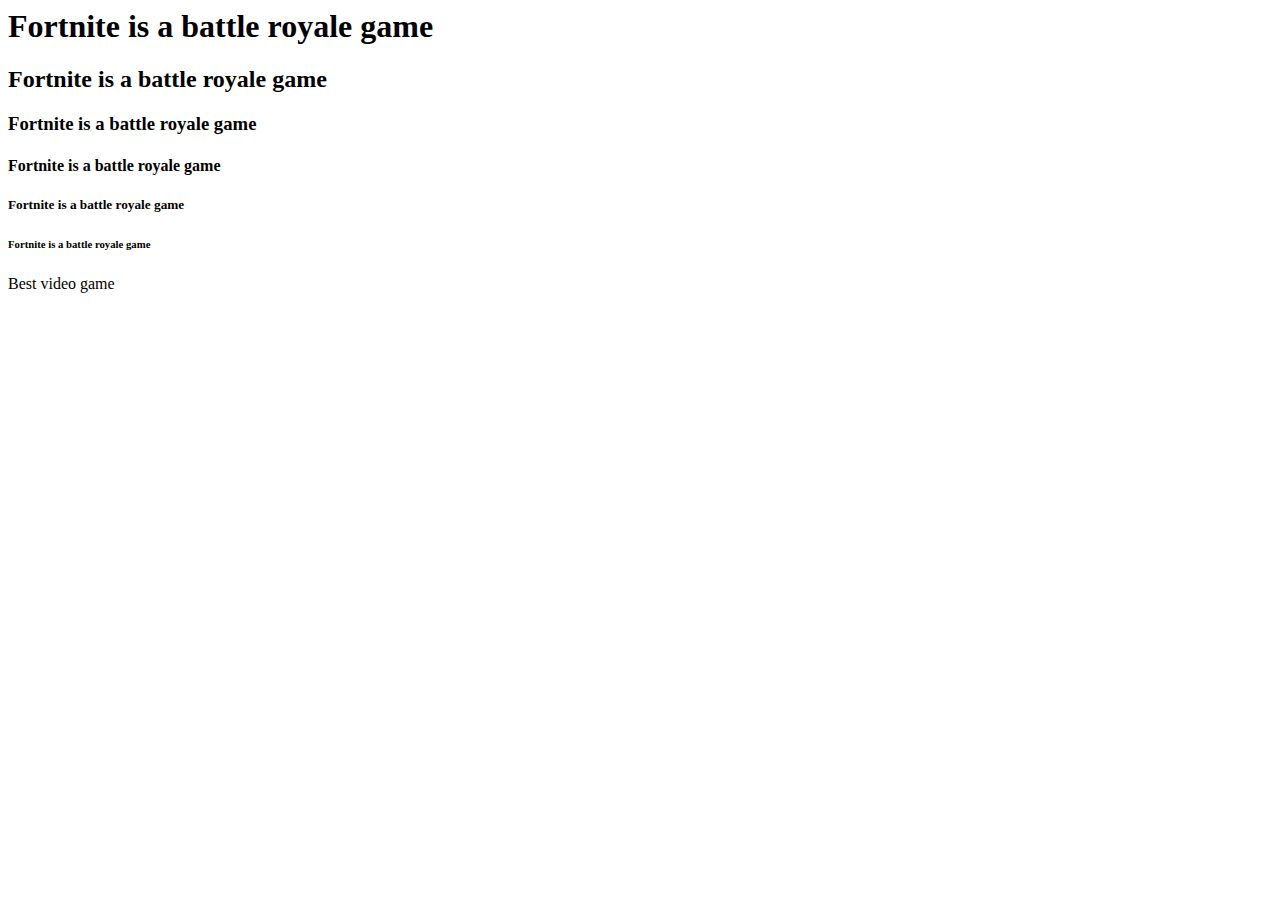
<file: fortnite.html>
<html>
<head>
<title>Fortnite</title>
</head>
<body> 
<h1>Fortnite is a battle royale game</h1>
<h2>Fortnite is a battle royale game</h2>
<h3>Fortnite is a battle royale game</h3>
<h4>Fortnite is a battle royale game</h4>
<h5>Fortnite is a battle royale game</h5>
<h6>Fortnite is a battle royale game</h6>

<p>Best video game</p>
</body>
</html>
</file>
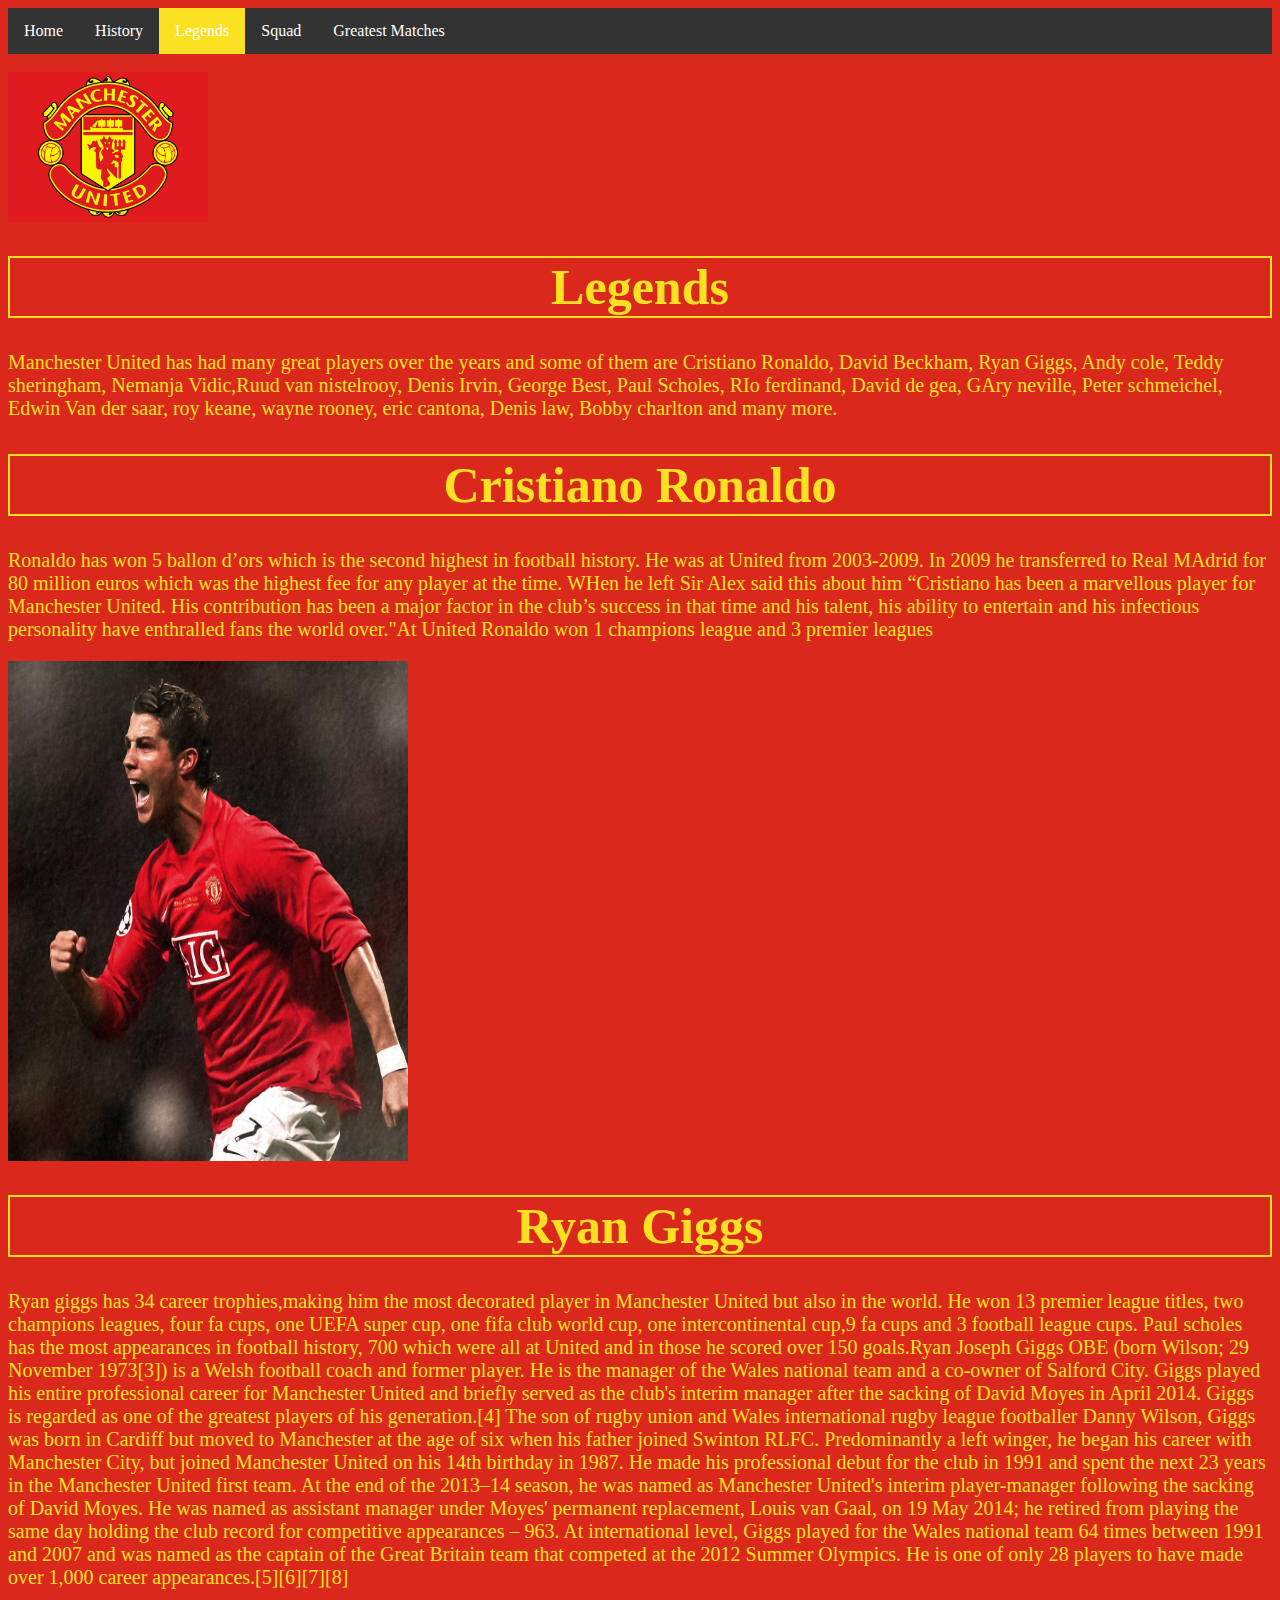
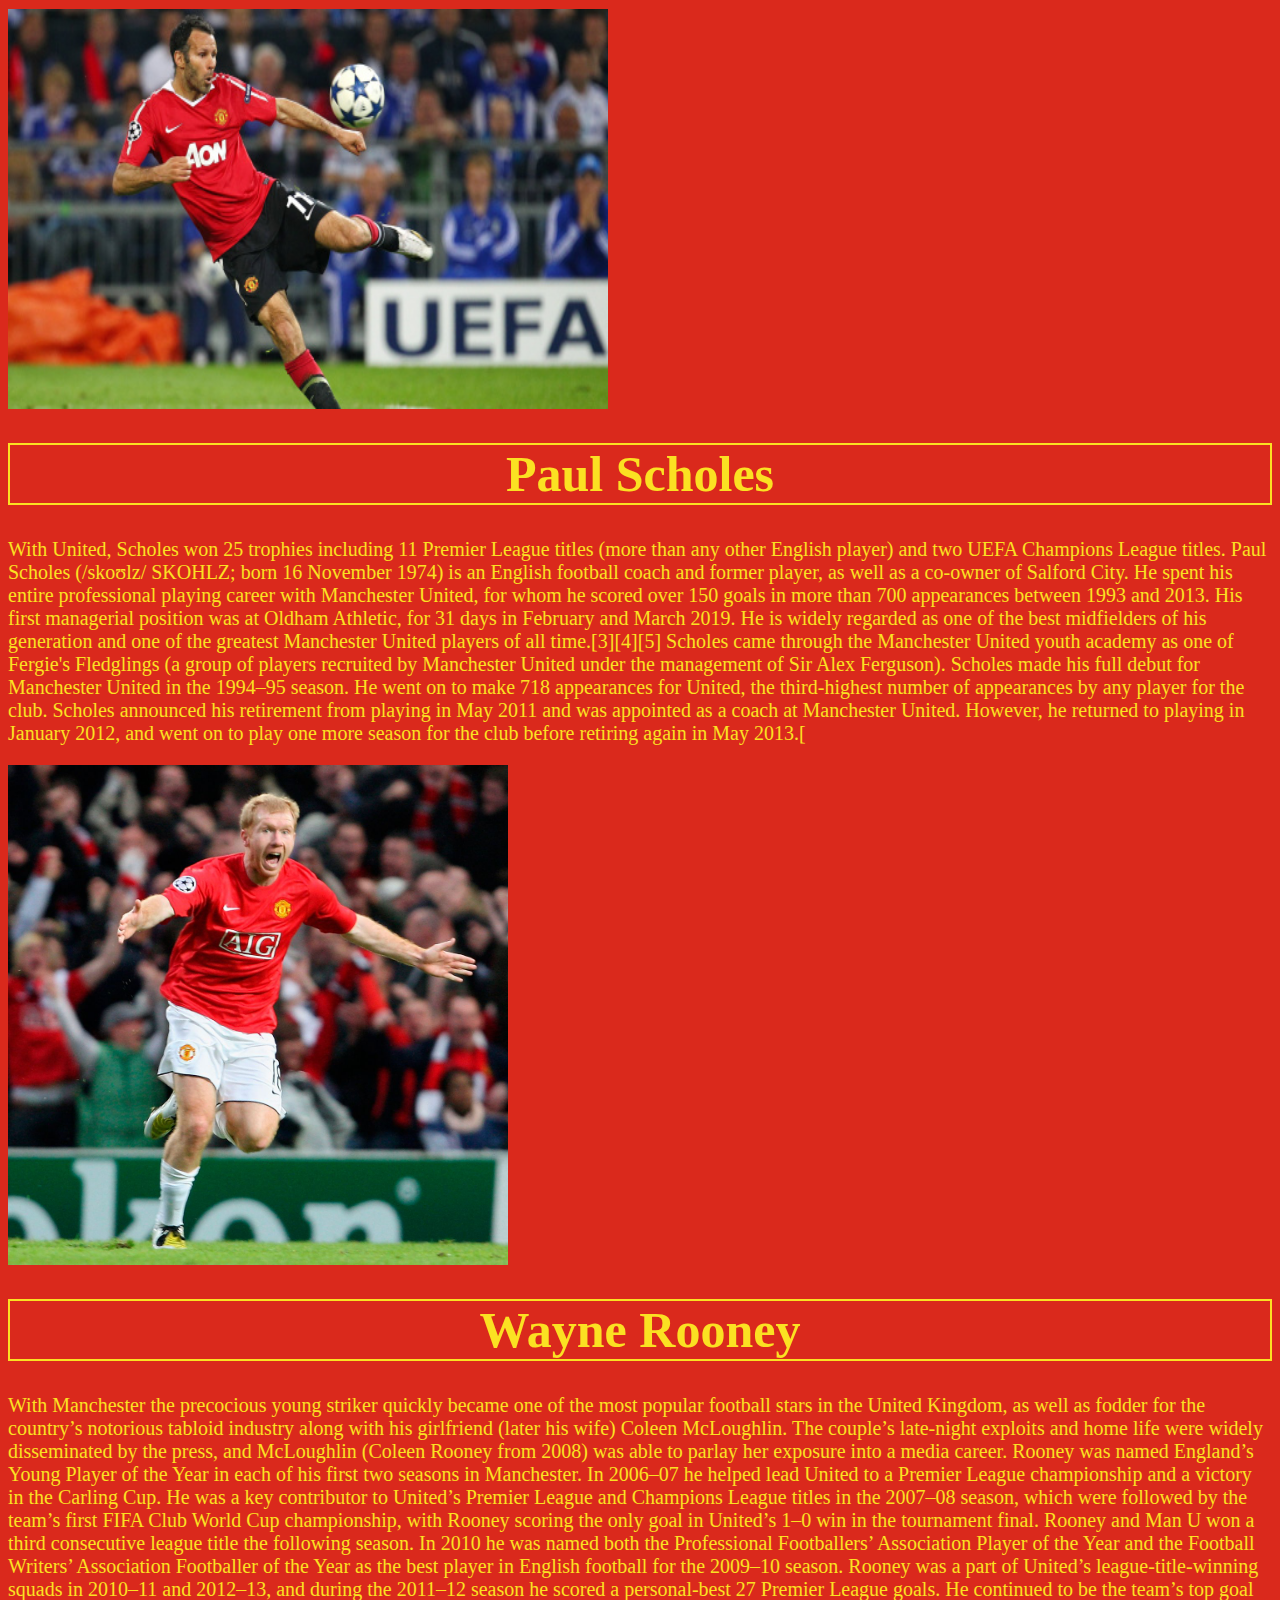
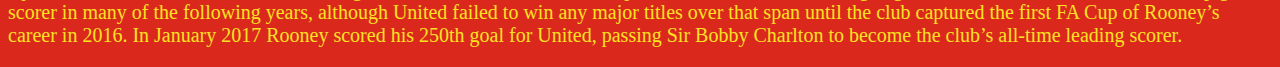
<file: legends.html>
<html></!DOCTYPE html>
<html>
<head>
	<title>Manchester United Legends</title>
</head>
<link rel="stylesheet" type="text/css" href="ok.css">
<body >
	<ul>
  <li><a  href="man u.html">Home</a></li>
  <li><a  href="man u 2.html">History</a></li>
  <li><a class="active" href="legends.html">Legends</a></li>
  <li><a href="squad.html">Squad</a></li>
  <li><a href="matches.html">Greatest Matches</a></li>
</ul>
<br>
<img src="logo.jpeg" width="200px" height="150px">
<h1>Legends</h1>
<p>Manchester United has had many great  players over the years and some of them are Cristiano Ronaldo, David Beckham, Ryan Giggs, Andy cole, Teddy sheringham, Nemanja Vidic,Ruud van nistelrooy, Denis Irvin, George Best, Paul Scholes, RIo ferdinand, David de gea, GAry neville, Peter schmeichel, Edwin Van der saar, roy keane, wayne rooney, eric cantona, Denis law, Bobby charlton and many more. </p>
<h1>Cristiano Ronaldo</h1>
<p>Ronaldo has won 5 ballon d’ors which is the second highest in football history. He was at United from 2003-2009. In 2009 he transferred to Real MAdrid for  80 million euros which was the highest fee for any player at the time. WHen he left Sir Alex said this about him “Cristiano has been a marvellous player for Manchester United. His contribution has been a major factor in the club’s success in that time and his talent, his ability to entertain and his infectious personality have enthralled fans the world over."At United Ronaldo won 1 champions league and 3 premier leagues</p>
<img src="ronaldo.jpeg" width="400px" height="500px">
<h1>Ryan Giggs</h1>
<p>Ryan giggs has 34 career trophies,making him the most decorated player in Manchester United but also in the world. He won 13 premier league titles, two champions leagues, four fa cups, one UEFA super cup, one fifa club world cup, one intercontinental cup,9 fa cups and 3 football league cups. Paul scholes has the most appearances in football history, 700 which were all at United and in those he scored over 150 goals.Ryan Joseph Giggs OBE (born Wilson; 29 November 1973[3]) is a Welsh football coach and former player. He is the manager of the Wales national team and a co-owner of Salford City. Giggs played his entire professional career for Manchester United and briefly served as the club's interim manager after the sacking of David Moyes in April 2014. Giggs is regarded as one of the greatest players of his generation.[4]

The son of rugby union and Wales international rugby league footballer Danny Wilson, Giggs was born in Cardiff but moved to Manchester at the age of six when his father joined Swinton RLFC. Predominantly a left winger, he began his career with Manchester City, but joined Manchester United on his 14th birthday in 1987. He made his professional debut for the club in 1991 and spent the next 23 years in the Manchester United first team. At the end of the 2013–14 season, he was named as Manchester United's interim player-manager following the sacking of David Moyes. He was named as assistant manager under Moyes' permanent replacement, Louis van Gaal, on 19 May 2014; he retired from playing the same day holding the club record for competitive appearances – 963. At international level, Giggs played for the Wales national team 64 times between 1991 and 2007 and was named as the captain of the Great Britain team that competed at the 2012 Summer Olympics. He is one of only 28 players to have made over 1,000 career appearances.[5][6][7][8]</p>
<img src="giggs.jpeg" width="600px" height="400px">
<h1>Paul Scholes</h1>
<p>With United, Scholes won 25 trophies including 11 Premier League titles (more than any other English player) and two UEFA Champions League titles. Paul Scholes (/skoʊlz/ SKOHLZ; born 16 November 1974) is an English football coach and former player, as well as a co-owner of Salford City. He spent his entire professional playing career with Manchester United, for whom he scored over 150 goals in more than 700 appearances between 1993 and 2013. His first managerial position was at Oldham Athletic, for 31 days in February and March 2019. He is widely regarded as one of the best midfielders of his generation and one of the greatest Manchester United players of all time.[3][4][5]

Scholes came through the Manchester United youth academy as one of Fergie's Fledglings (a group of players recruited by Manchester United under the management of Sir Alex Ferguson). Scholes made his full debut for Manchester United in the 1994–95 season. He went on to make 718 appearances for United, the third-highest number of appearances by any player for the club. Scholes announced his retirement from playing in May 2011 and was appointed as a coach at Manchester United. However, he returned to playing in January 2012, and went on to play one more season for the club before retiring again in May 2013.[
</p>
<img src="scholes.jpeg" width="500px" height="500px">
<h1>Wayne Rooney</h1>
<p>With Manchester the precocious young striker quickly became one of the most popular football stars in the United Kingdom, as well as fodder for the country’s notorious tabloid industry along with his girlfriend (later his wife) Coleen McLoughlin. The couple’s late-night exploits and home life were widely disseminated by the press, and McLoughlin (Coleen Rooney from 2008) was able to parlay her exposure into a media career.

Rooney was named England’s Young Player of the Year in each of his first two seasons in Manchester. In 2006–07 he helped lead United to a Premier League championship and a victory in the Carling Cup. He was a key contributor to United’s Premier League and Champions League titles in the 2007–08 season, which were followed by the team’s first FIFA Club World Cup championship, with Rooney scoring the only goal in United’s 1–0 win in the tournament final. Rooney and Man U won a third consecutive league title the following season. In 2010 he was named both the Professional Footballers’ Association Player of the Year and the Football Writers’ Association Footballer of the Year as the best player in English football for the 2009–10 season. Rooney was a part of United’s league-title-winning squads in 2010–11 and 2012–13, and during the 2011–12 season he scored a personal-best 27 Premier League goals. He continued to be the team’s top goal scorer in many of the following years, although United failed to win any major titles over that span until the club captured the first FA Cup of Rooney’s career in 2016. In January 2017 Rooney scored his 250th goal for United, passing Sir Bobby Charlton to become the club’s all-time leading scorer.</p>

</body>
</html>
</file>
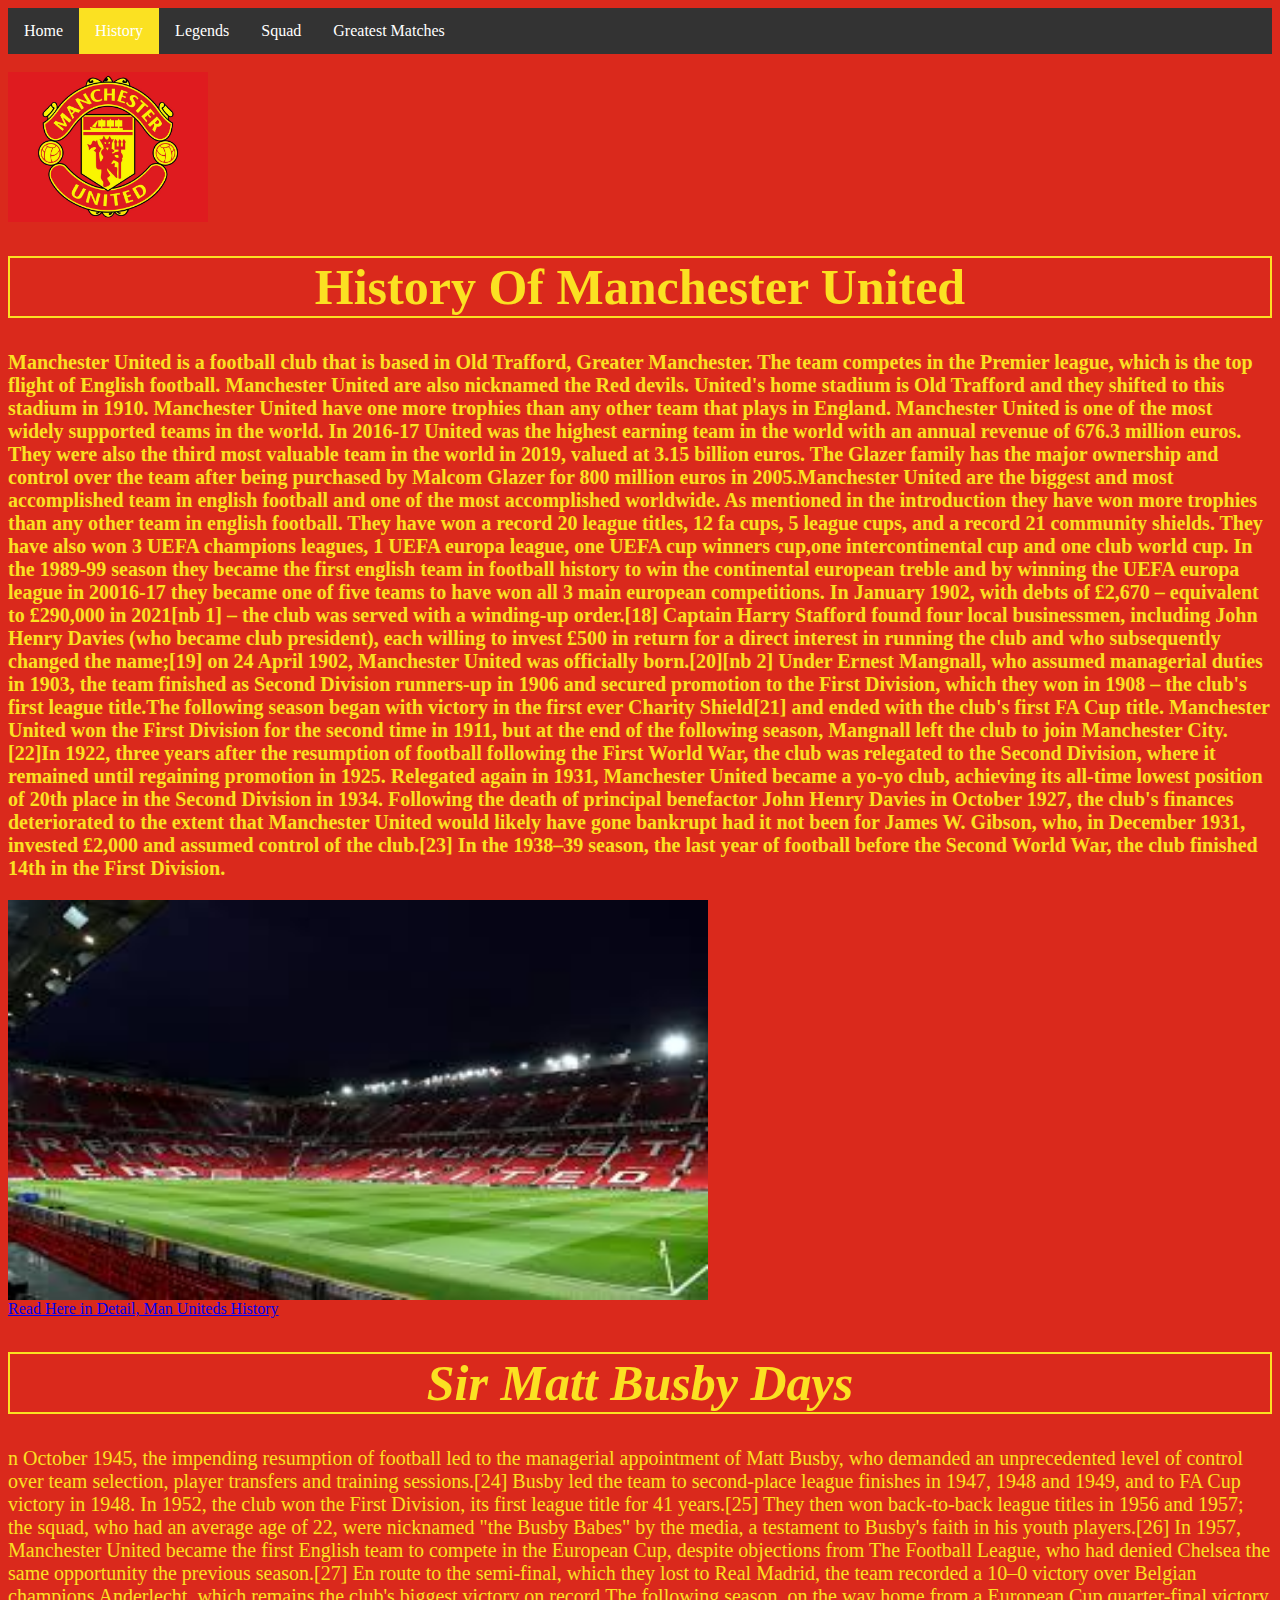
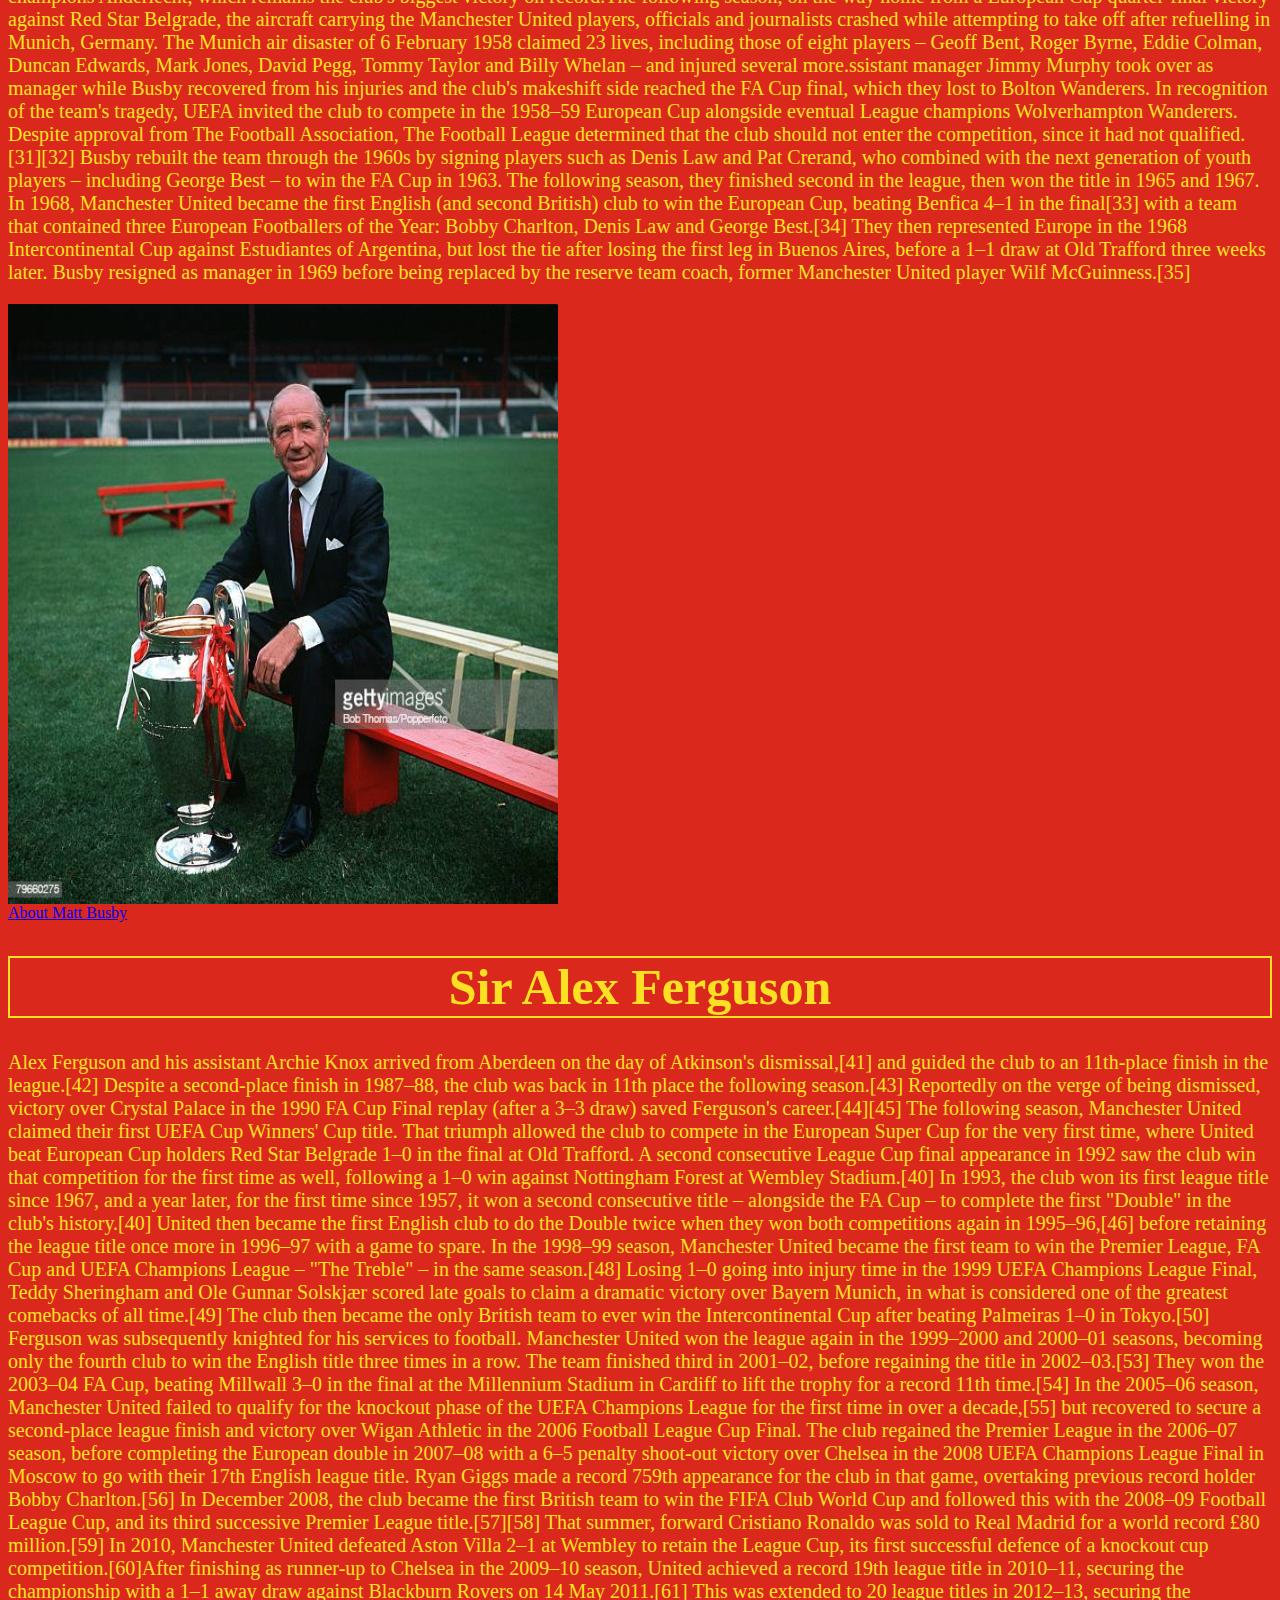
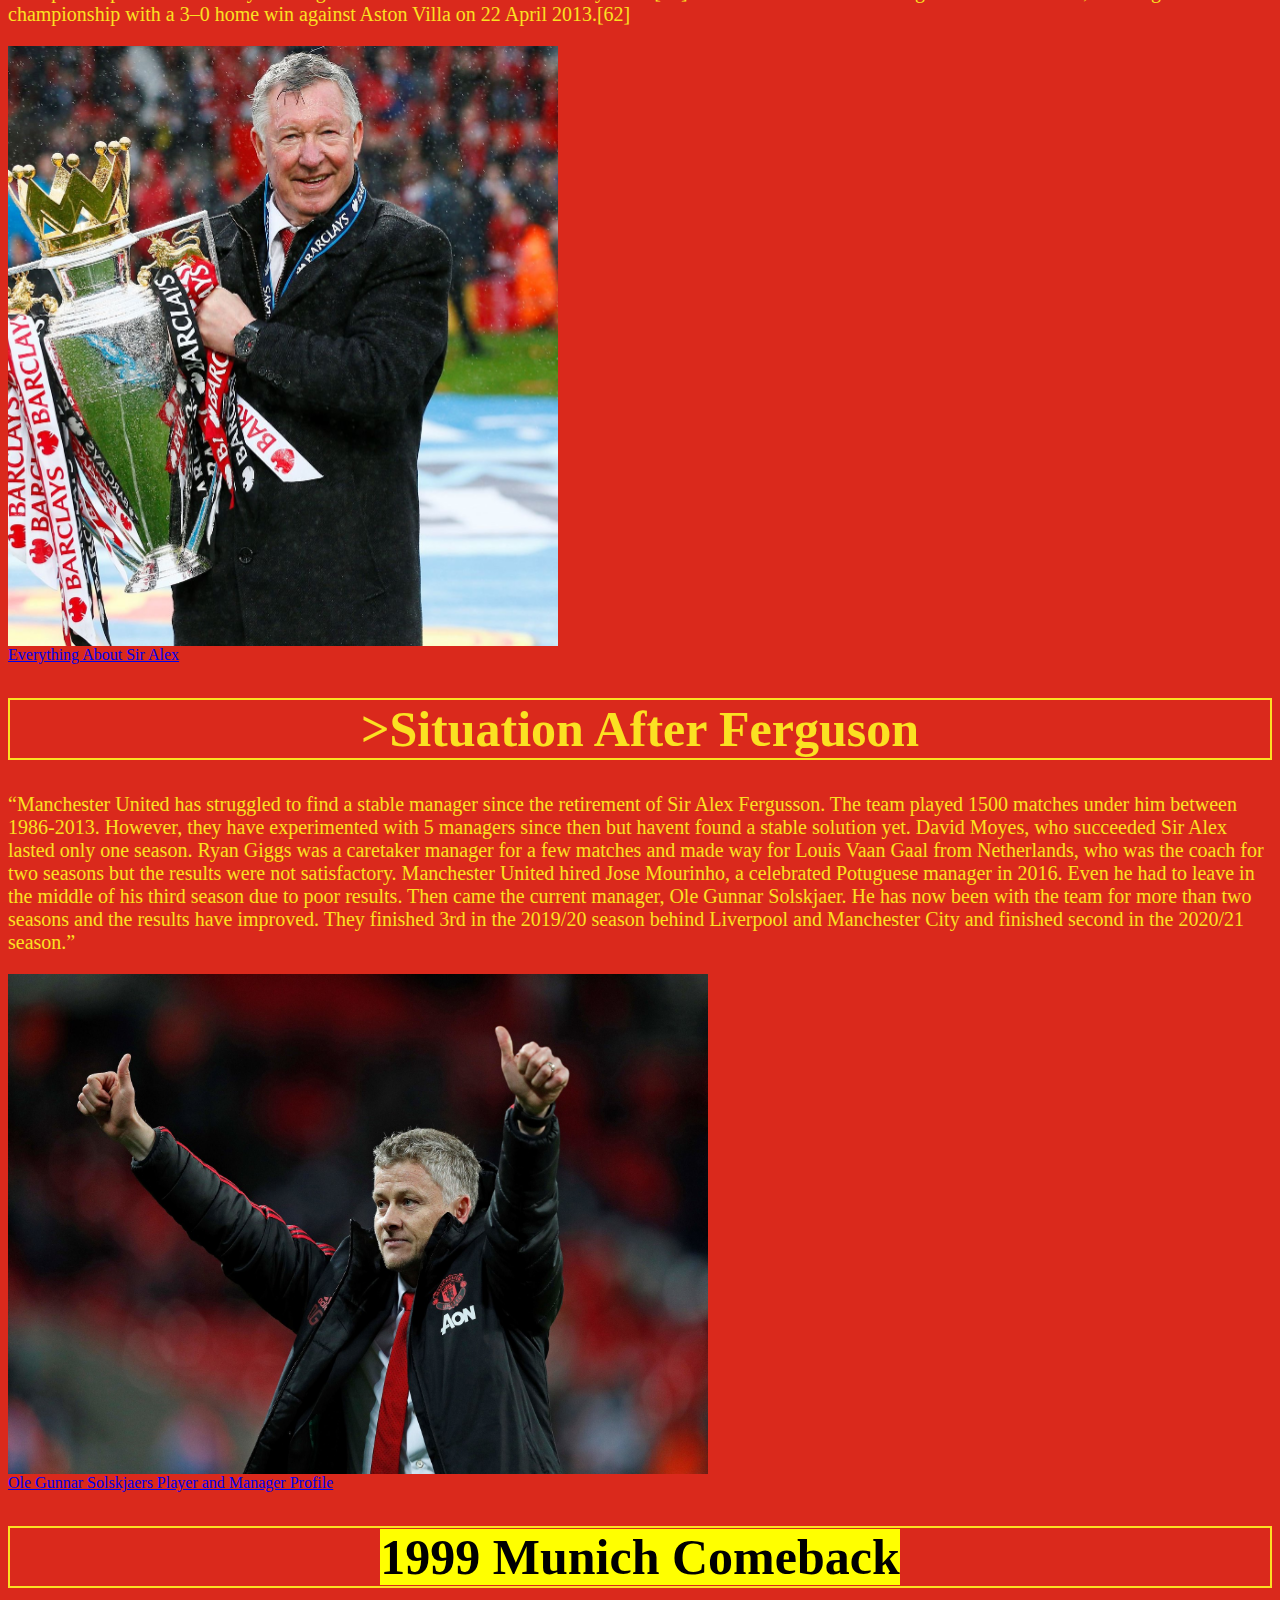
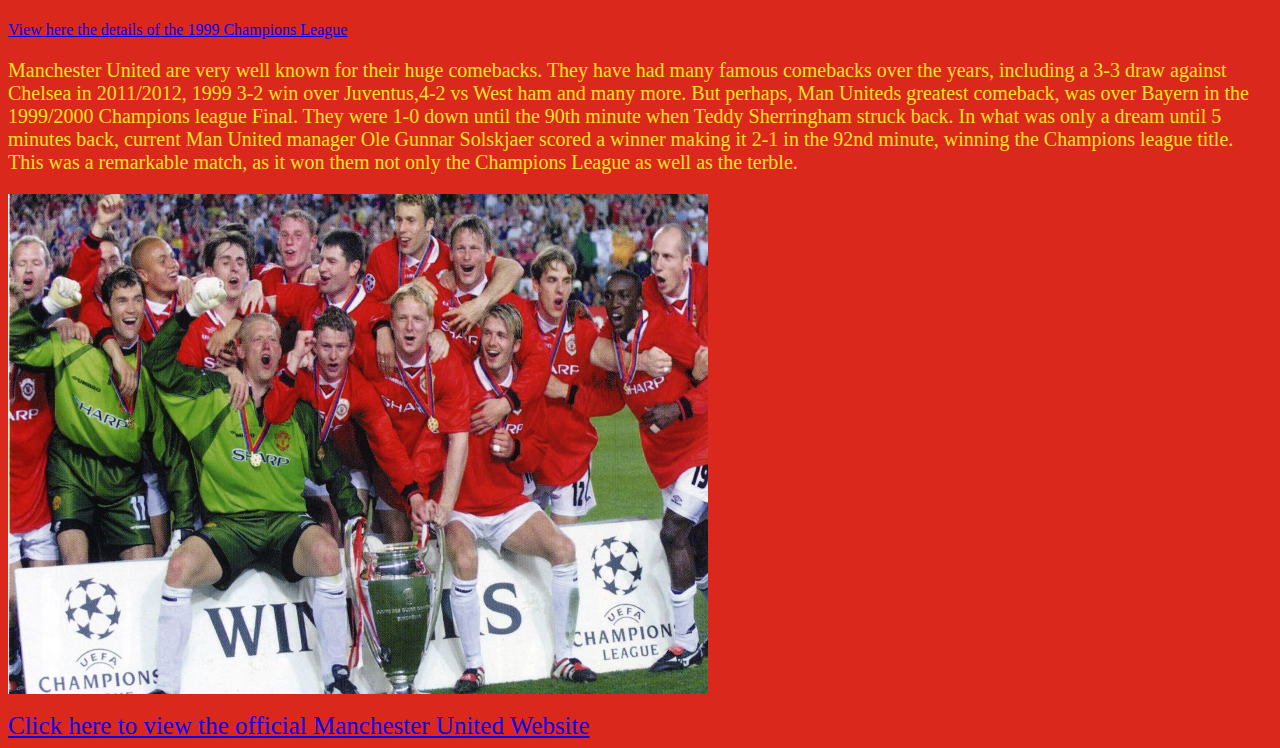
<file: man u 2.html>
<html></html>
<head>
<link rel="stylesheet" type="text/css" href="ok.css">

<title>History</title>
<body>
	<ul>
  <li><a  href="man u.html">Home</a></li>
  <li><a class="active" href="man u 2.html">History</a></li>
  <li><a href="legends.html">Legends</a></li>
  <li><a href="squad.html">Squad</a></li>
  <li><a href="matches.html">Greatest Matches</a></li>
</ul>
<br>
<img src="logo.jpeg" width="200px" height="150px">
<!-- This is my first Heading -->
<h1> History Of Manchester United </h1>
<p><b>Manchester United is a football club that is based in Old Trafford, Greater Manchester. The team competes in the Premier league, which is the top flight of English football. Manchester United are also nicknamed the Red devils. United's home stadium is Old Trafford and they shifted to this stadium in 1910. Manchester United have one more trophies than any other team that plays in England. Manchester United is one of the most widely supported teams in the world. In 2016-17 United was the highest earning team in the world with an annual revenue of 676.3 million euros. They were also the third most valuable team in the world in 2019, valued at 3.15 billion euros. The Glazer family has the major ownership and control over the team after being purchased by Malcom Glazer for 800 million euros in 2005.Manchester United are the biggest and most accomplished team in english football and one of the most accomplished worldwide. As mentioned in the introduction they have won more trophies than any other team in english football. They have won a record 20 league titles, 12 fa cups, 5 league cups, and a record 21 community shields. They have also won 3 UEFA champions leagues, 1 UEFA europa league, one UEFA cup winners cup,one intercontinental cup and one club world cup. In the 1989-99 season they became the first english team in football history to win the continental european treble and by winning the UEFA europa league in  20016-17 they became one of five teams to have won all 3 main european competitions. In January 1902, with debts of £2,670 – equivalent to £290,000 in 2021[nb 1] – the club was served with a winding-up order.[18] Captain Harry Stafford found four local businessmen, including John Henry Davies (who became club president), each willing to invest £500 in return for a direct interest in running the club and who subsequently changed the name;[19] on 24 April 1902, Manchester United was officially born.[20][nb 2] Under Ernest Mangnall, who assumed managerial duties in 1903, the team finished as Second Division runners-up in 1906 and secured promotion to the First Division, which they won in 1908 – the club's first league title.The following season began with victory in the first ever Charity Shield[21] and ended with the club's first FA Cup title. Manchester United won the First Division for the second time in 1911, but at the end of the following season, Mangnall left the club to join Manchester City.[22]In 1922, three years after the resumption of football following the First World War, the club was relegated to the Second Division, where it remained until regaining promotion in 1925. Relegated again in 1931, Manchester United became a yo-yo club, achieving its all-time lowest position of 20th place in the Second Division in 1934. Following the death of principal benefactor John Henry Davies in October 1927, the club's finances deteriorated to the extent that Manchester United would likely have gone bankrupt had it not been for James W. Gibson, who, in December 1931, invested £2,000 and assumed control of the club.[23] In the 1938–39 season, the last year of football before the Second World War, the club finished 14th in the First Division.</b>
</p>
<img title="Old Trafford, Man uniteds home ground" src="ok.jpeg" width="700px" height="400 px">
<br>
<a href="https://ir.manutd.com/company-information/history.aspx">Read Here in Detail, Man Uniteds History</a>

<h1><i>Sir Matt Busby Days</i></h1>
<p>n October 1945, the impending resumption of football led to the managerial appointment of Matt Busby, who demanded an unprecedented level of control over team selection, player transfers and training sessions.[24] Busby led the team to second-place league finishes in 1947, 1948 and 1949, and to FA Cup victory in 1948. In 1952, the club won the First Division, its first league title for 41 years.[25] They then won back-to-back league titles in 1956 and 1957; the squad, who had an average age of 22, were nicknamed "the Busby Babes" by the media, a testament to Busby's faith in his youth players.[26] In 1957, Manchester United became the first English team to compete in the European Cup, despite objections from The Football League, who had denied Chelsea the same opportunity the previous season.[27] En route to the semi-final, which they lost to Real Madrid, the team recorded a 10–0 victory over Belgian champions Anderlecht, which remains the club's biggest victory on record.The following season, on the way home from a European Cup quarter-final victory against Red Star Belgrade, the aircraft carrying the Manchester United players, officials and journalists crashed while attempting to take off after refuelling in Munich, Germany. The Munich air disaster of 6 February 1958 claimed 23 lives, including those of eight players – Geoff Bent, Roger Byrne, Eddie Colman, Duncan Edwards, Mark Jones, David Pegg, Tommy Taylor and Billy Whelan – and injured several more.ssistant manager Jimmy Murphy took over as manager while Busby recovered from his injuries and the club's makeshift side reached the FA Cup final, which they lost to Bolton Wanderers. In recognition of the team's tragedy, UEFA invited the club to compete in the 1958–59 European Cup alongside eventual League champions Wolverhampton Wanderers. Despite approval from The Football Association, The Football League determined that the club should not enter the competition, since it had not qualified.[31][32] Busby rebuilt the team through the 1960s by signing players such as Denis Law and Pat Crerand, who combined with the next generation of youth players – including George Best – to win the FA Cup in 1963. The following season, they finished second in the league, then won the title in 1965 and 1967. In 1968, Manchester United became the first English (and second British) club to win the European Cup, beating Benfica 4–1 in the final[33] with a team that contained three European Footballers of the Year: Bobby Charlton, Denis Law and George Best.[34] They then represented Europe in the 1968 Intercontinental Cup against Estudiantes of Argentina, but lost the tie after losing the first leg in Buenos Aires, before a 1–1 draw at Old Trafford three weeks later. Busby resigned as manager in 1969 before being replaced by the reserve team coach, former Manchester United player Wilf McGuinness.[35]</p>
<img title="Sir Matt Busby, a Man united legend." src="matt busby.jpeg" width="550px" height="600px">
<br>
<a href="https://www.britannica.com/biography/Matthew-Busby">About Matt Busby</a>

<h1>Sir Alex Ferguson</h1>
<p>Alex Ferguson and his assistant Archie Knox arrived from Aberdeen on the day of Atkinson's dismissal,[41] and guided the club to an 11th-place finish in the league.[42] Despite a second-place finish in 1987–88, the club was back in 11th place the following season.[43] Reportedly on the verge of being dismissed, victory over Crystal Palace in the 1990 FA Cup Final replay (after a 3–3 draw) saved Ferguson's career.[44][45] The following season, Manchester United claimed their first UEFA Cup Winners' Cup title. That triumph allowed the club to compete in the European Super Cup for the very first time, where United beat European Cup holders Red Star Belgrade 1–0 in the final at Old Trafford. A second consecutive League Cup final appearance in 1992 saw the club win that competition for the first time as well, following a 1–0 win against Nottingham Forest at Wembley Stadium.[40] In 1993, the club won its first league title since 1967, and a year later, for the first time since 1957, it won a second consecutive title – alongside the FA Cup – to complete the first "Double" in the club's history.[40] United then became the first English club to do the Double twice when they won both competitions again in 1995–96,[46] before retaining the league title once more in 1996–97 with a game to spare. In the 1998–99 season, Manchester United became the first team to win the Premier League, FA Cup and UEFA Champions League – "The Treble" – in the same season.[48] Losing 1–0 going into injury time in the 1999 UEFA Champions League Final, Teddy Sheringham and Ole Gunnar Solskjær scored late goals to claim a dramatic victory over Bayern Munich, in what is considered one of the greatest comebacks of all time.[49] The club then became the only British team to ever win the Intercontinental Cup after beating Palmeiras 1–0 in Tokyo.[50] Ferguson was subsequently knighted for his services to football. Manchester United won the league again in the 1999–2000 and 2000–01 seasons, becoming only the fourth club to win the English title three times in a row. The team finished third in 2001–02, before regaining the title in 2002–03.[53] They won the 2003–04 FA Cup, beating Millwall 3–0 in the final at the Millennium Stadium in Cardiff to lift the trophy for a record 11th time.[54] In the 2005–06 season, Manchester United failed to qualify for the knockout phase of the UEFA Champions League for the first time in over a decade,[55] but recovered to secure a second-place league finish and victory over Wigan Athletic in the 2006 Football League Cup Final. The club regained the Premier League in the 2006–07 season, before completing the European double in 2007–08 with a 6–5 penalty shoot-out victory over Chelsea in the 2008 UEFA Champions League Final in Moscow to go with their 17th English league title. Ryan Giggs made a record 759th appearance for the club in that game, overtaking previous record holder Bobby Charlton.[56] In December 2008, the club became the first British team to win the FIFA Club World Cup and followed this with the 2008–09 Football League Cup, and its third successive Premier League title.[57][58] That summer, forward Cristiano Ronaldo was sold to Real Madrid for a world record £80 million.[59] In 2010, Manchester United defeated Aston Villa 2–1 at Wembley to retain the League Cup, its first successful defence of a knockout cup competition.[60]After finishing as runner-up to Chelsea in the 2009–10 season, United achieved a record 19th league title in 2010–11, securing the championship with a 1–1 away draw against Blackburn Rovers on 14 May 2011.[61] This was extended to 20 league titles in 2012–13, securing the championship with a 3–0 home win against Aston Villa on 22 April 2013.[62] </p>
<img title="Sir Alex Ferguson. Footballs greatest ever manager" src="ferguson.jpeg" width="550px" height="600px">
<br>
<a href="https://en.wikipedia.org/wiki/Alex_Ferguson">Everything About Sir Alex</a>

<h1> >Situation After Ferguson</del></h1>
<p><q>Manchester United has struggled to find a stable manager since the retirement of Sir Alex Fergusson.  The team played 1500 matches under him between 1986-2013.  However, they have experimented with 5 managers since then but havent found a stable solution yet.  David Moyes, who succeeded Sir Alex lasted only one season.  Ryan Giggs was a caretaker manager for a few matches and made way for Louis Vaan Gaal from Netherlands, who was the coach for two seasons but the results were not satisfactory. Manchester United hired Jose Mourinho, a celebrated Potuguese manager in 2016.  Even he had to leave in the middle of his third season due to poor results.  Then came the current manager, Ole Gunnar Solskjaer.  He has now been with the team for more than two seasons and the results have improved. They finished 3rd in the 2019/20 season behind Liverpool and Manchester City and finished second in the 2020/21 season.</q>
</p>
<img title="Ole Gunnar Solskjaer, Man Uniteds current manager" src="ole.jpeg" width="700px" height="500px">
<br>
<a target="blank" href="https://www.manutd.com/en/players-and-staff/detail/solskjaer">Ole Gunnar Solskjaers Player and Manager Profile</a>

<br>
<h1> <mark>1999 Munich Comeback</mark></h1>
<a target="blank" href="https://en.wikipedia.org/wiki/1999_UEFA_Champions_League_Final">View here the details of the 1999 Champions League</a>
<p>Manchester United are very well known for their huge comebacks. They have had many famous comebacks over the years, including a 3-3 draw against Chelsea in 2011/2012, 1999 3-2 win over Juventus,4-2 vs West ham and many more. But perhaps, Man Uniteds greatest comeback, was over Bayern in the 1999/2000 Champions league Final. They were 1-0 down until the 90th minute when Teddy Sherringham struck back. In what was only a dream until 5 minutes back, current Man United manager Ole Gunnar Solskjaer scored a winner making it 2-1 in the 92nd minute, winning the Champions league title. This was a remarkable match, as it won them not only the Champions League as well as the terble.</p>
<img src="champs.jpeg" width="700px" height="500px">
<br>
<br>
<a target="blank" style="font-size: 25px" href="https://www.manutd.com/">Click here to view the official Manchester United Website</a>

</body>

</head>
</file>
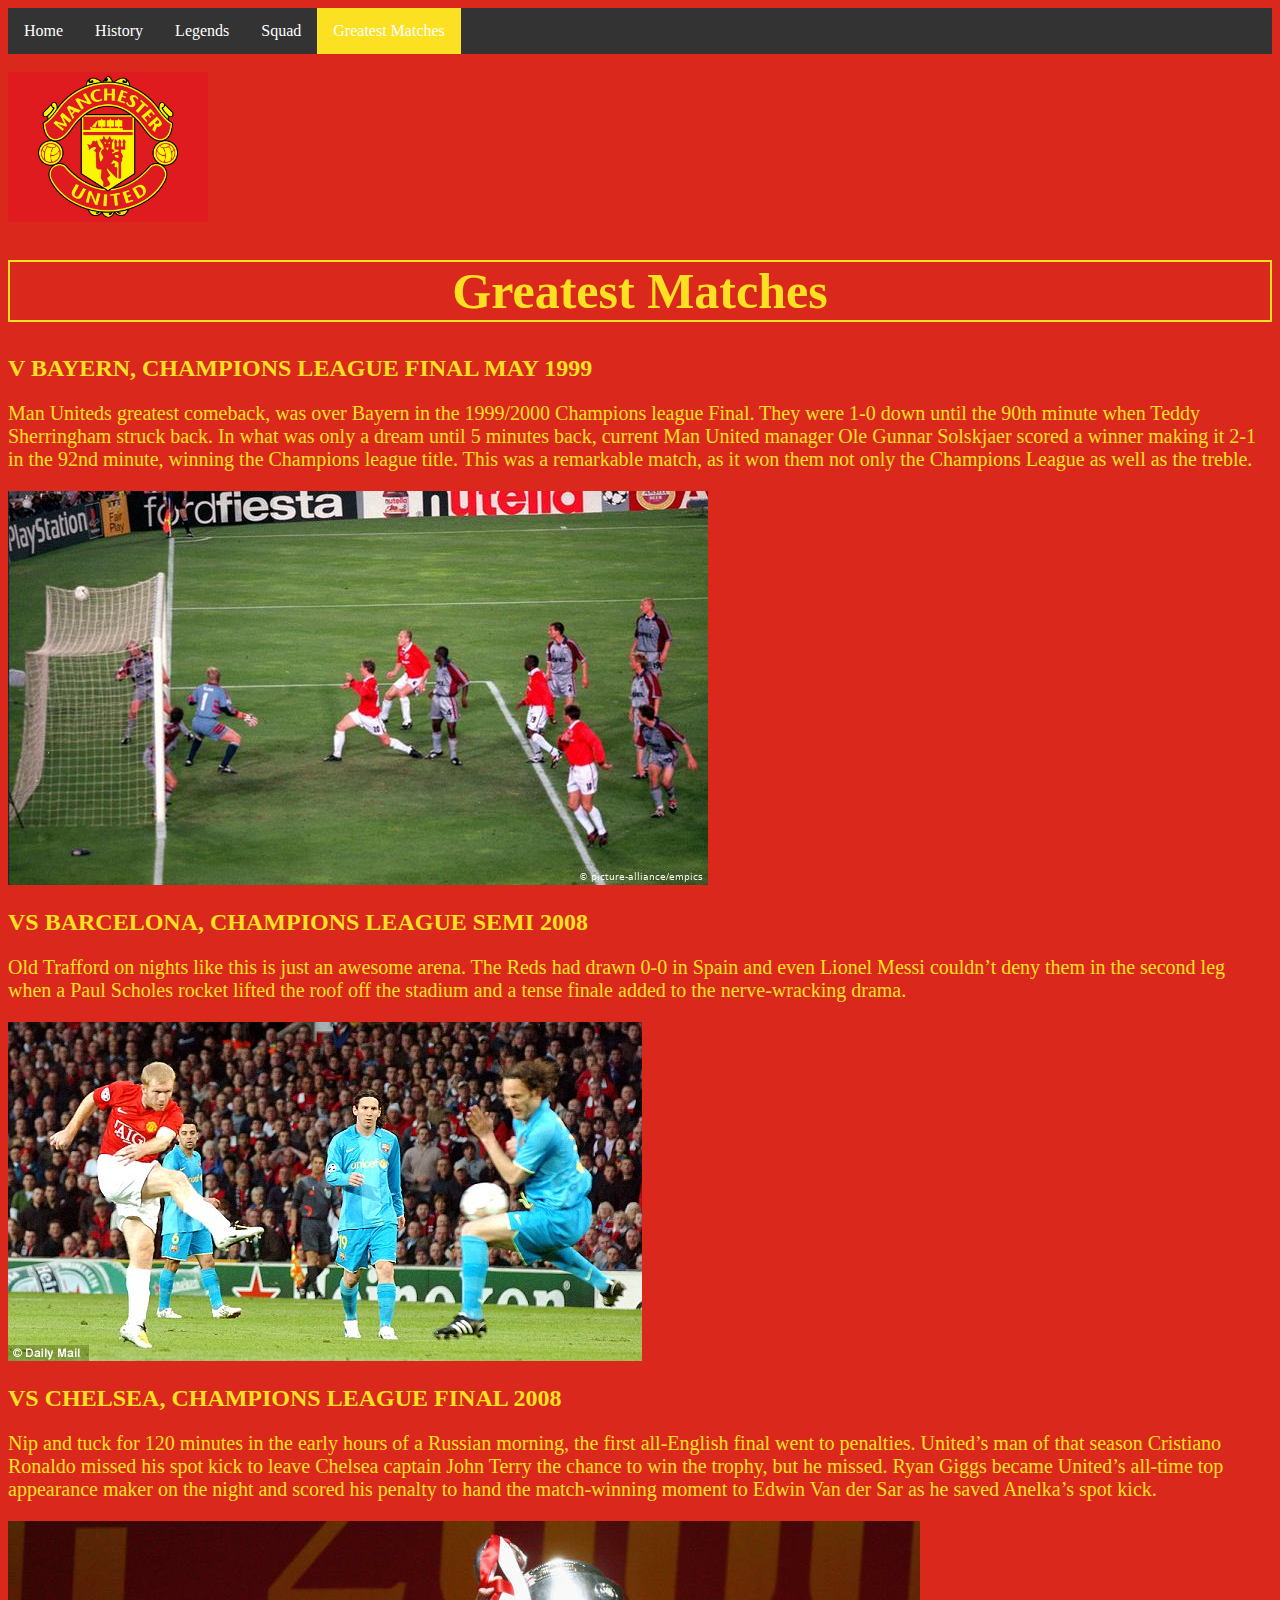
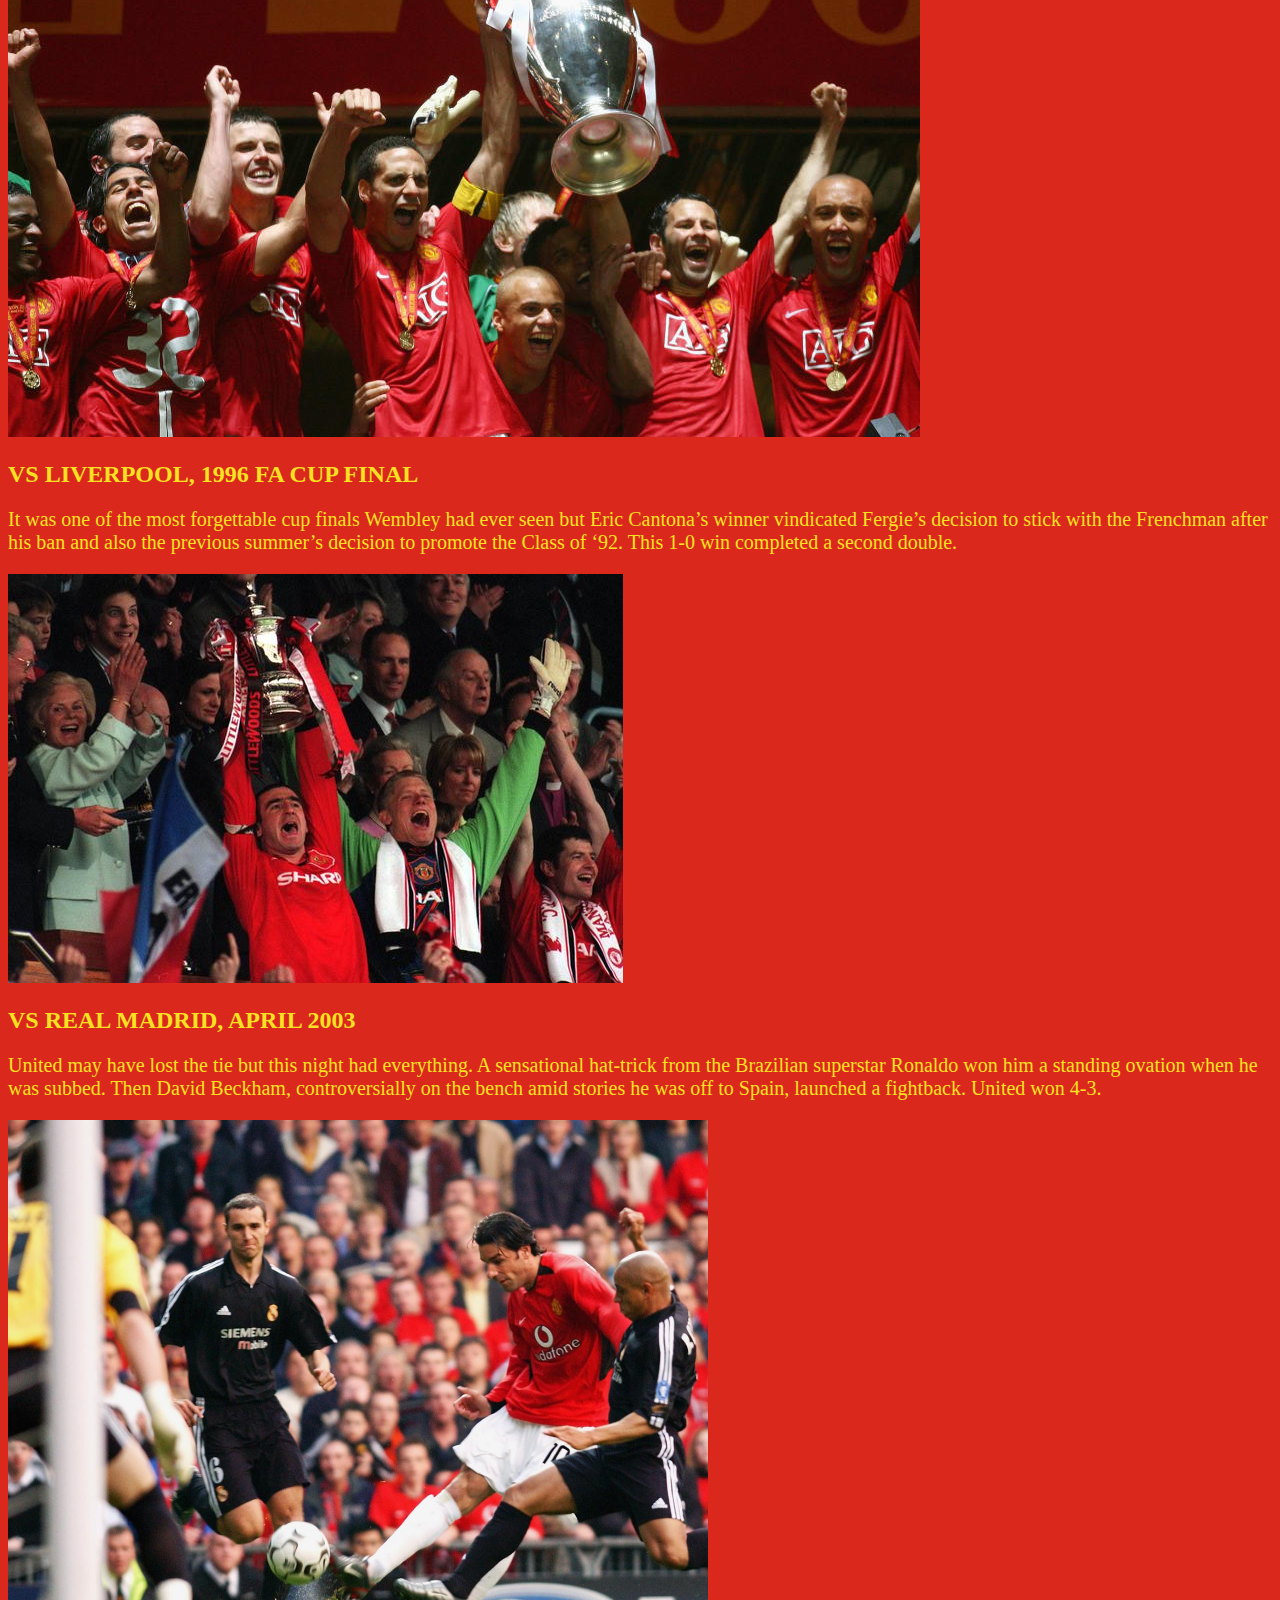
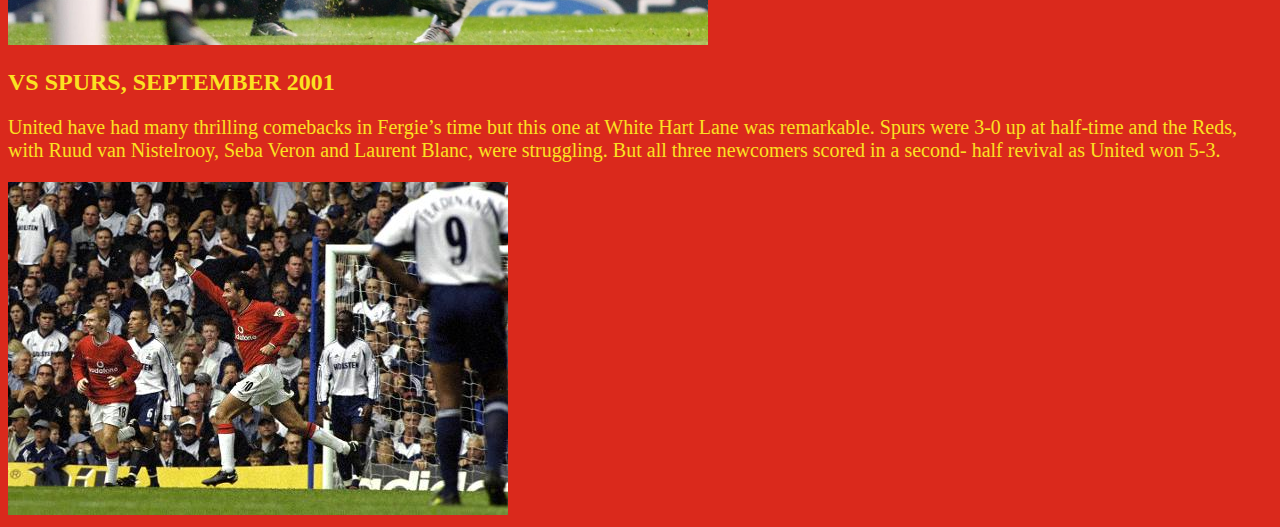
<file: matches.html>
<!DOCTYPE html>
<html>
<head>
	<link rel="stylesheet" type="text/css" href="ok.css">
	<title>Man Uniteds Greatest Matches</title>
</head>
<body>
	<ul>
  <li><a  href="man u.html">Home</a></li>
  <li><a href="man u 2.html">History</a></li>
  <li><a href="legends.html">Legends</a></li>
  <li><a href="squad.html">Squad</a></li>
  <li><a class="active" href="matches.html">Greatest Matches</a></li>
</ul>
<br>
<img src="logo.jpeg" width="200px" height="150px">
	<h1>Greatest Matches</h1>
<h2>V BAYERN, CHAMPIONS LEAGUE FINAL MAY 1999</h2>
	<p>Man Uniteds greatest comeback, was over Bayern in the 1999/2000 Champions league Final. They were 1-0 down until the 90th minute when Teddy Sherringham struck back. In what was only a dream until 5 minutes back, current Man United manager Ole Gunnar Solskjaer scored a winner making it 2-1 in the 92nd minute, winning the Champions league title. This was a remarkable match, as it won them not only the Champions League as well as the treble.
</p>
<img src="bayern.jpeg">
<h2>VS BARCELONA, CHAMPIONS LEAGUE SEMI 2008</h2>
<p>Old Trafford on nights like this is just an awesome arena. The Reds had drawn 0-0 in Spain and even Lionel Messi couldn’t deny them in the second leg when a Paul Scholes rocket lifted the roof off the stadium and a tense finale added to the nerve-wracking drama.
</p>
<img src="barca.jpeg">
<h2>VS CHELSEA, CHAMPIONS LEAGUE FINAL 2008</h2>
<p>Nip and tuck for 120 minutes in the early hours of a Russian morning, the first all-English final went to penalties. United’s man of that season Cristiano Ronaldo missed his spot kick to leave Chelsea captain John Terry the chance to win the trophy, but he missed. Ryan Giggs became United’s all-time top appearance maker on the night and scored his penalty to hand the match-winning moment to Edwin Van der Sar as he saved Anelka’s spot kick.
</p>
<img src="chelsea.jpeg">
<h2>  VS LIVERPOOL, 1996 FA CUP FINAL</h2>
<p>It was one of the most forgettable cup finals Wembley had ever seen but Eric Cantona’s winner vindicated Fergie’s decision to stick with the Frenchman after his ban and also the previous summer’s decision to promote the Class of ‘92. This 1-0 win completed a second double.
</p>
<img src="liv.jpeg">
<h2>VS REAL MADRID, APRIL 2003</h2>
<p>United may have lost the tie but this night had everything. A sensational hat-trick from the Brazilian superstar Ronaldo won him a standing ovation when he was subbed. Then David Beckham, controversially on the bench amid stories he was off to Spain, launched a fightback. United won 4-3.
</p>
<img src="real.jpeg" width="700px">
<h2>VS SPURS, SEPTEMBER 2001
</h2>
<p>United have had many thrilling comebacks in Fergie’s time but this one at White Hart Lane was remarkable. Spurs were 3-0 up at half-time and the Reds, with Ruud van Nistelrooy, Seba Veron and Laurent Blanc, were struggling. But all three newcomers scored in a second- half revival as United won 5-3.</p>
<img src="spurs.jpeg">


</body>
</html>
</file>
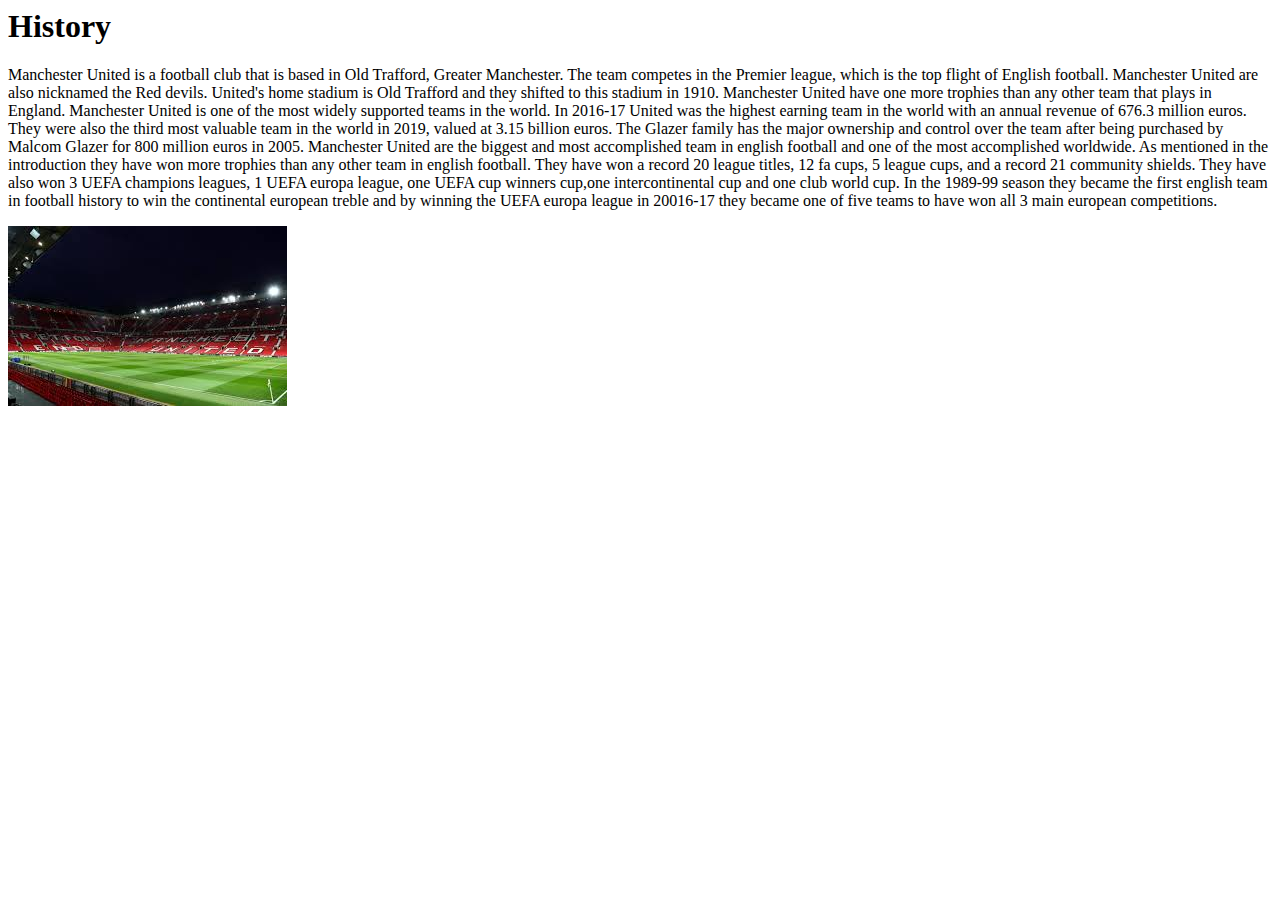
<file: new.html>
<html></html>
<head>
<title>Manchester united</title>
<body>
<h1>History</h1>
<p>Manchester United is a football club that is based in Old Trafford, Greater Manchester. The team competes in the Premier league, which is the top flight of English football. Manchester United are also nicknamed the Red devils. United's home stadium is Old Trafford and they shifted to this stadium in 1910. Manchester United have one more trophies than any other team that plays in England. Manchester United is one of the most widely supported teams in the world. In 2016-17 United was the highest earning team in the world with an annual revenue of 676.3 million euros. They were also the third most valuable team in the world in 2019, valued at 3.15 billion euros. The Glazer family has the major ownership and control over the team after being purchased by Malcom Glazer for 800 million euros in 2005.


Manchester United are the biggest and most accomplished team in english football and one of the most accomplished worldwide. As mentioned in the introduction they have won more trophies than any other team in english football. They have won a record 20 league titles, 12 fa cups, 5 league cups, and a record 21 community shields. They have also won 3 UEFA champions leagues, 1 UEFA europa league, one UEFA cup winners cup,one intercontinental cup and one club world cup. In the 1989-99 season they became the first english team in football history to win the continental european treble and by winning the UEFA europa league in  20016-17 they became one of five teams to have won all 3 main european competitions. 
</p>
<img src="ok.jpeg">

</body>

</head>
</file>
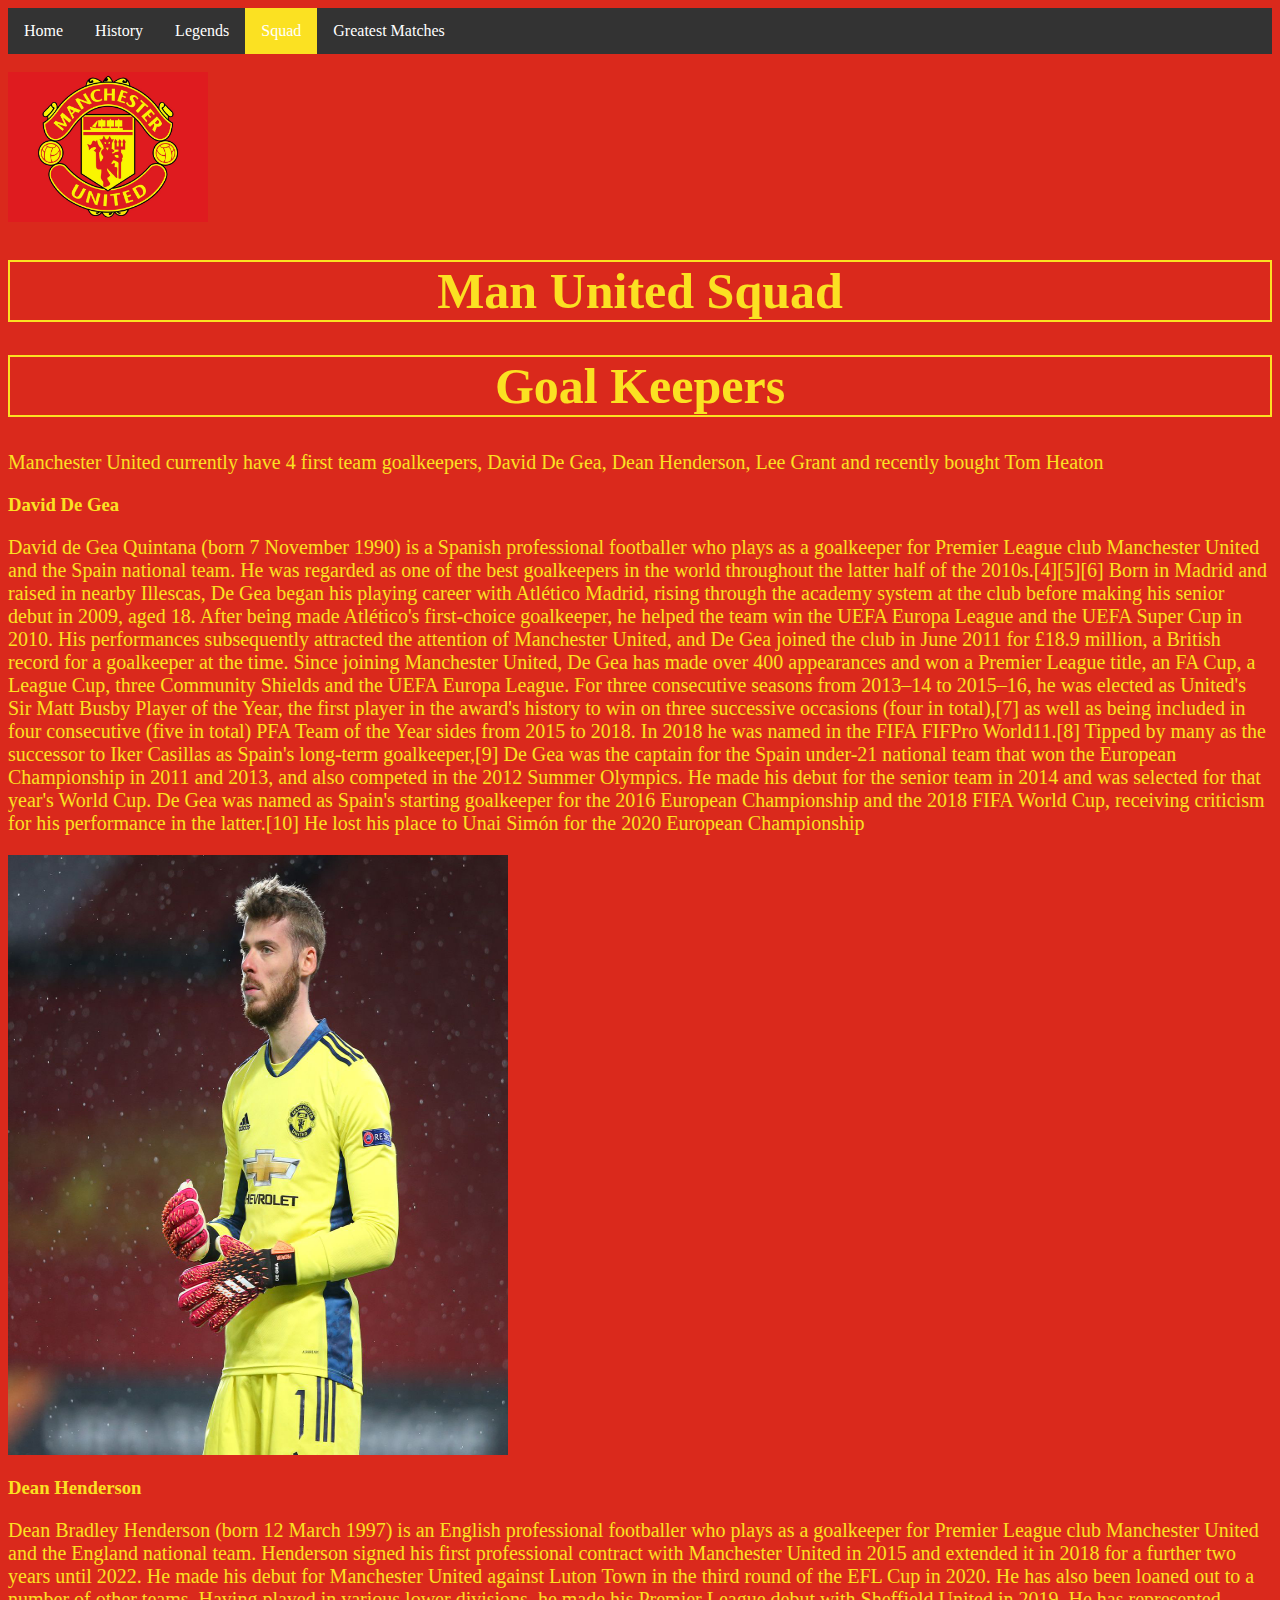
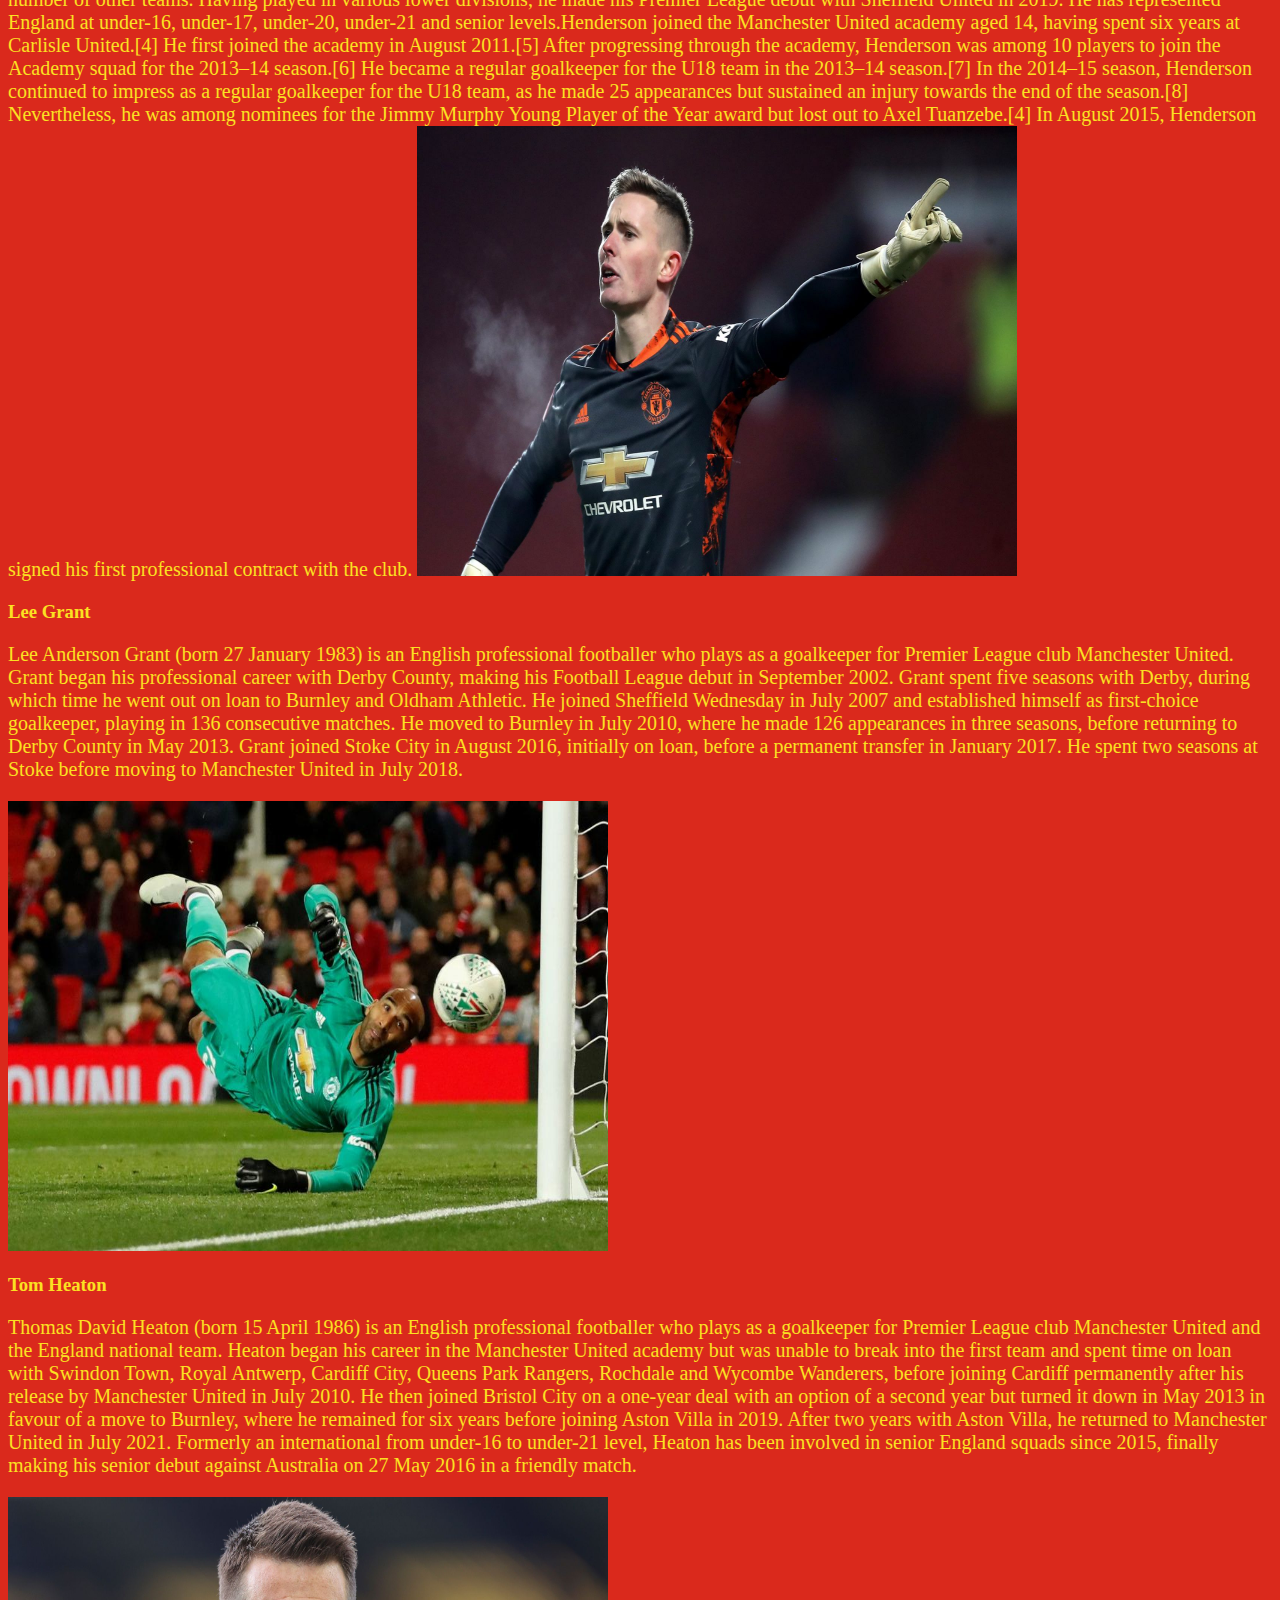
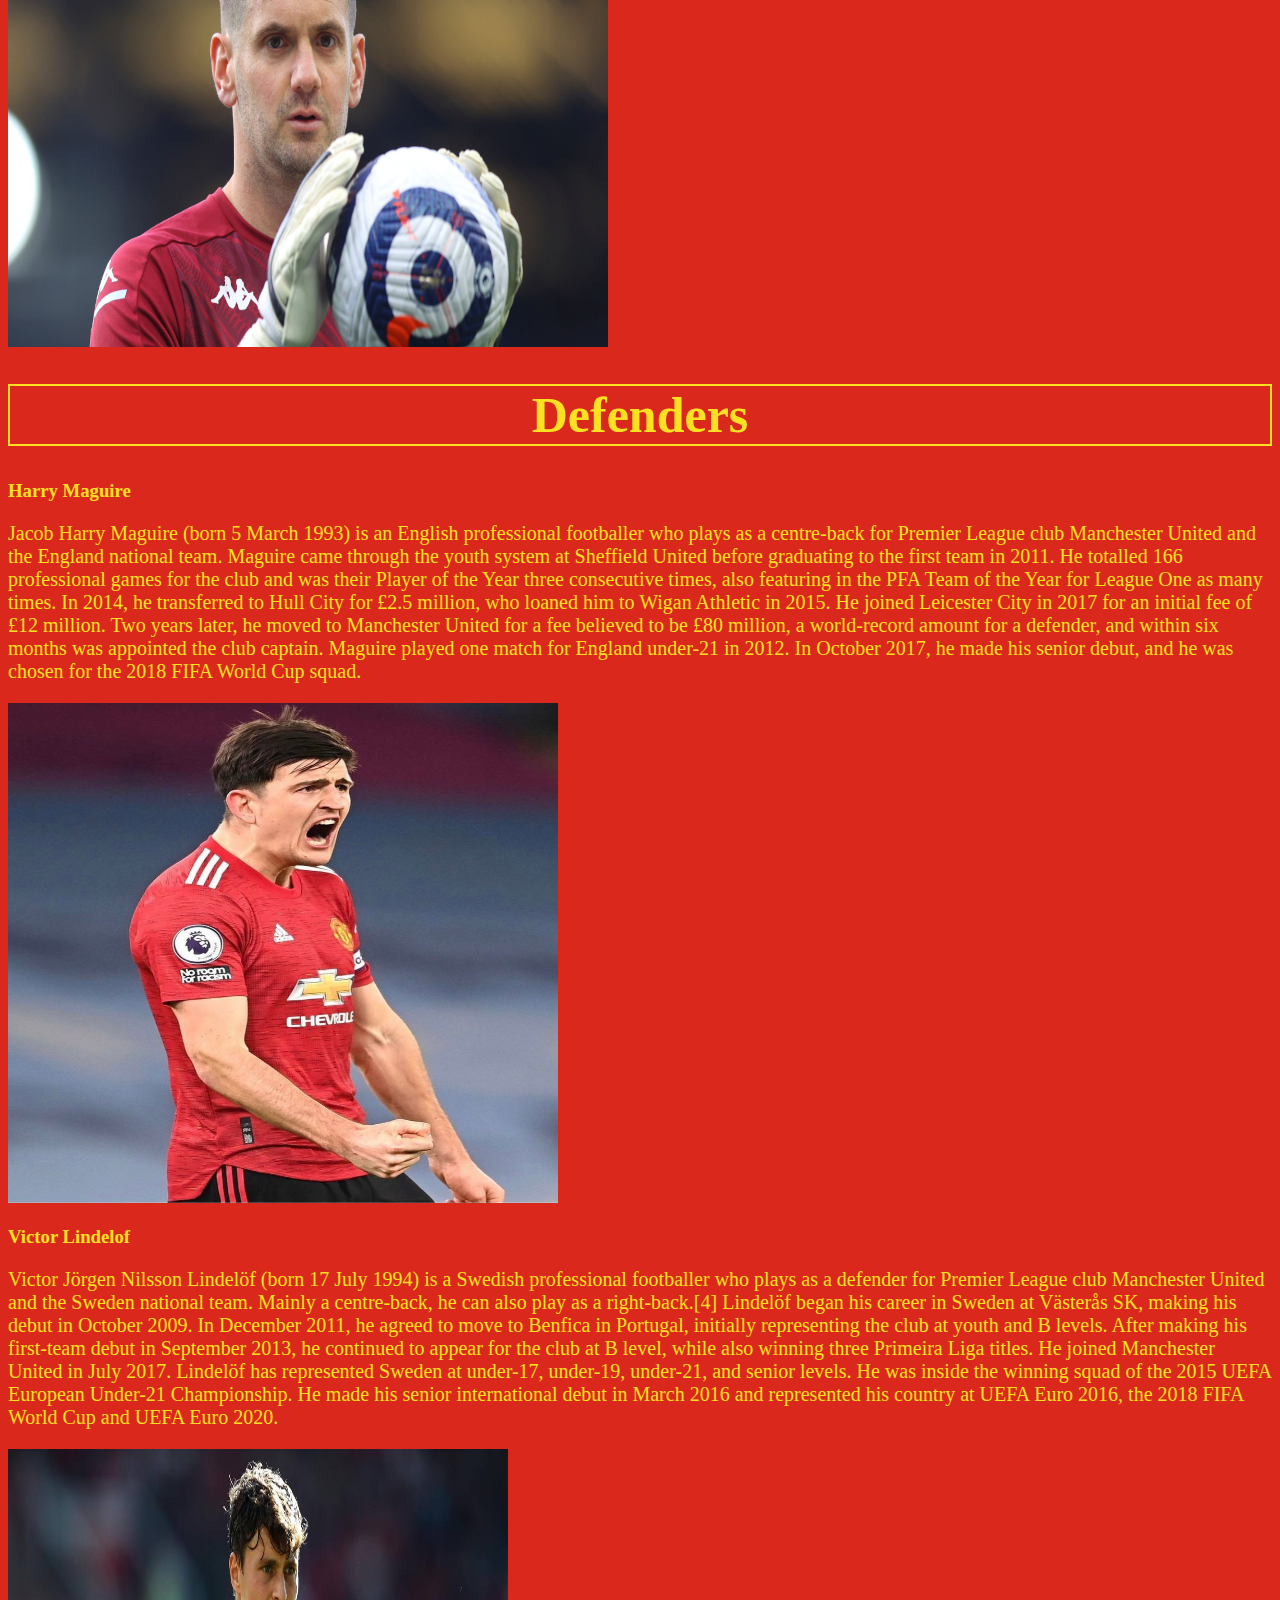
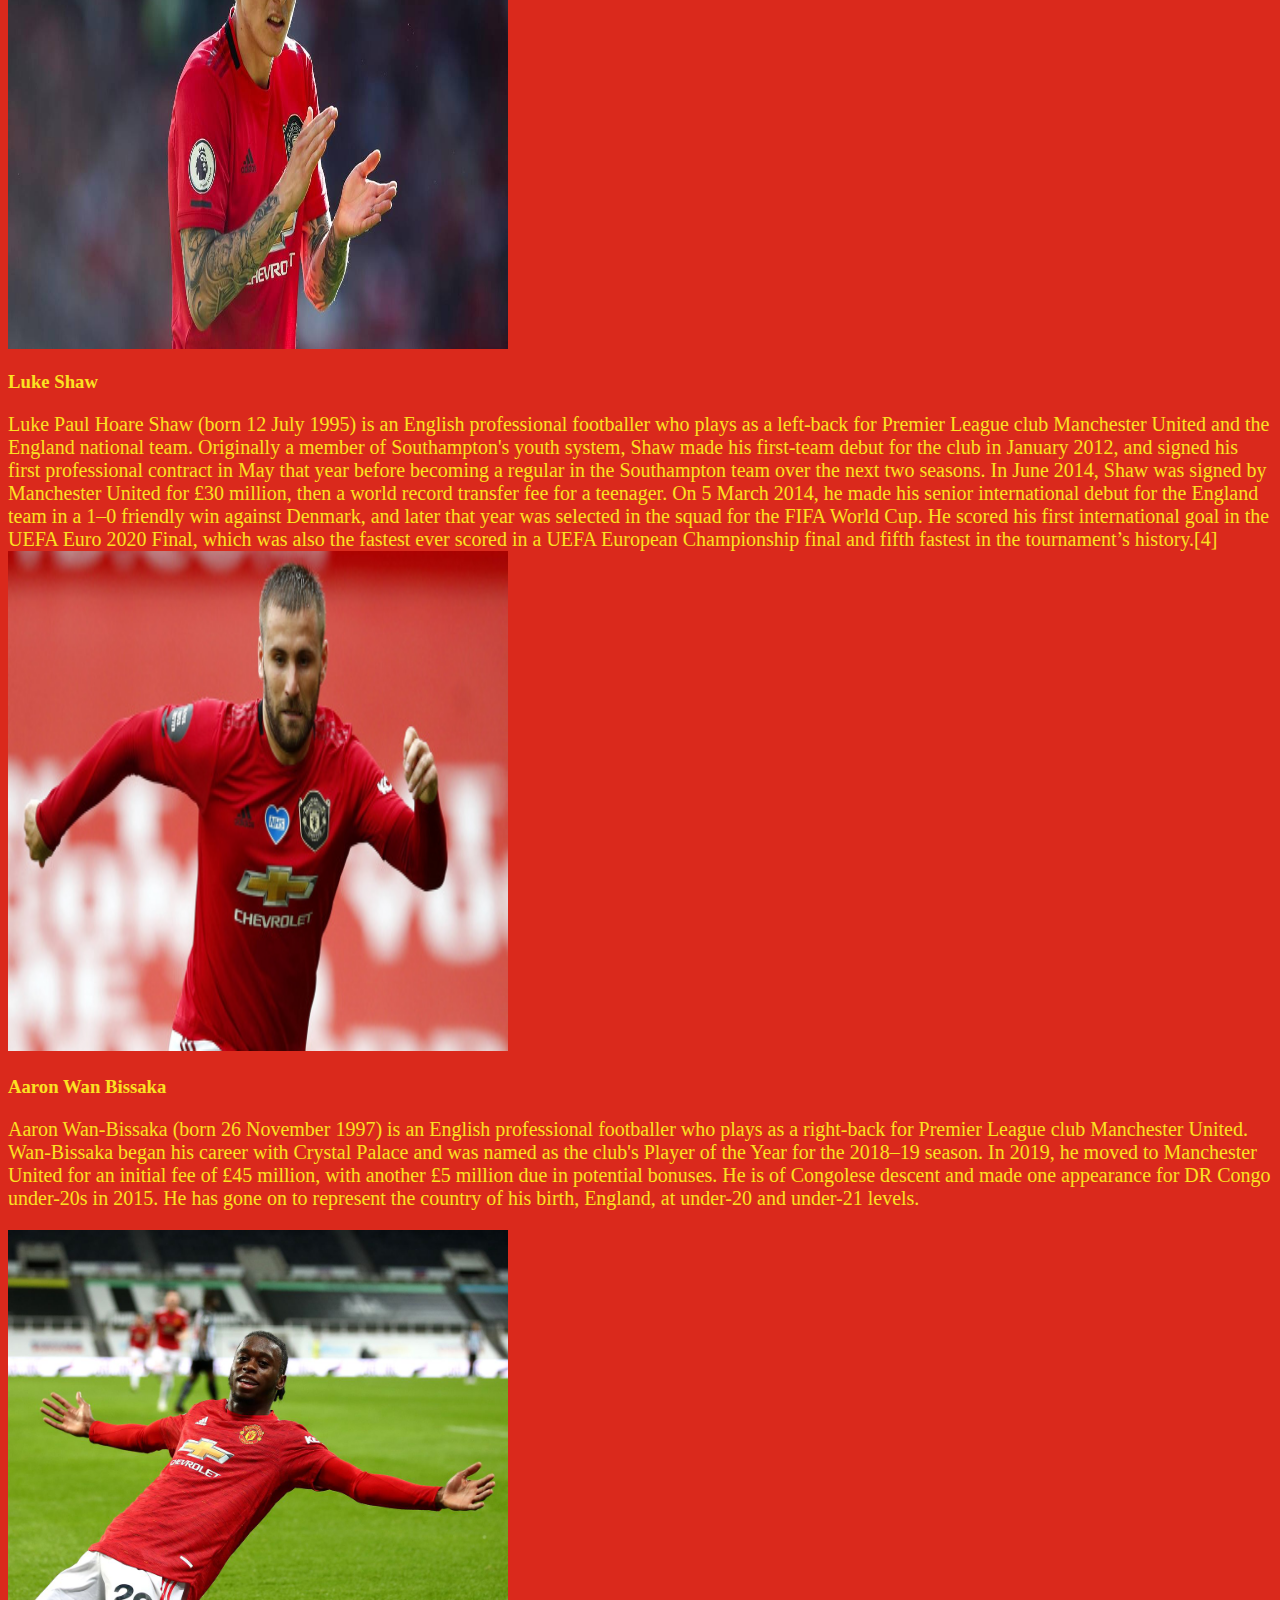
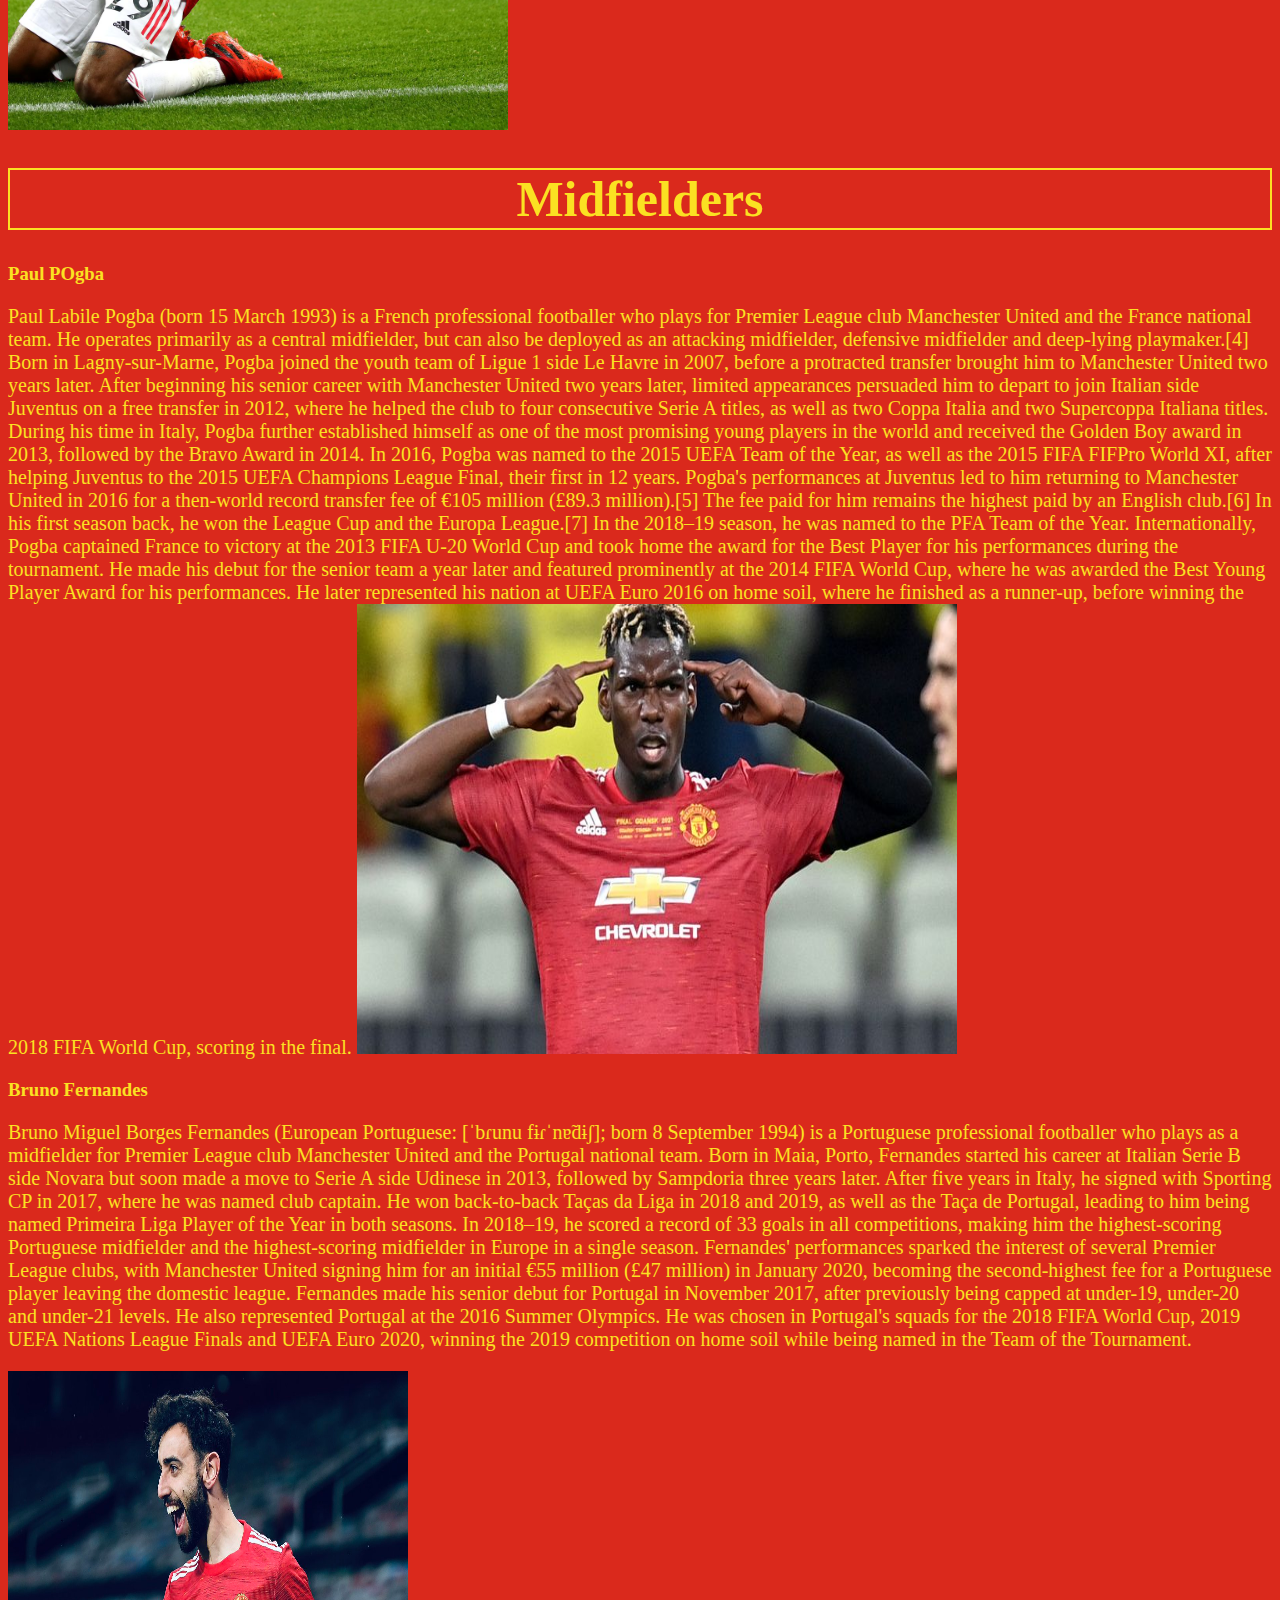
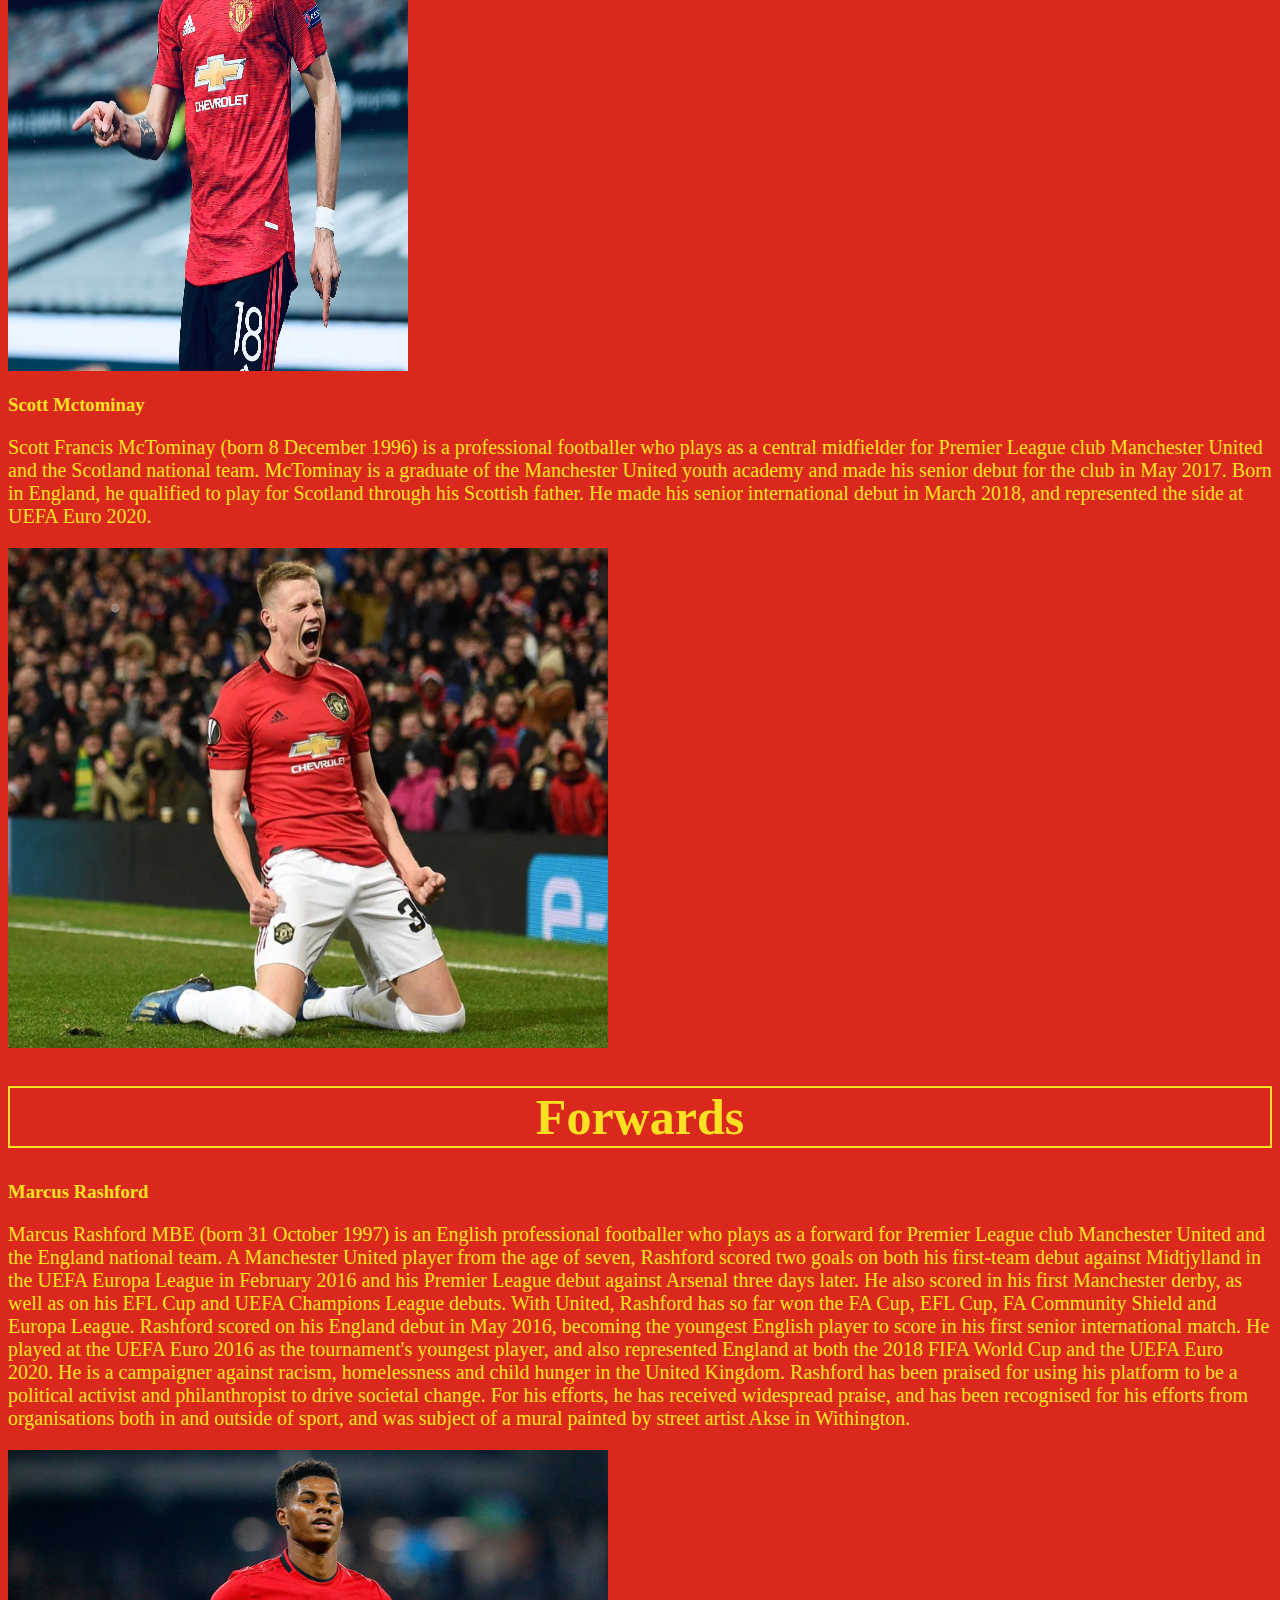
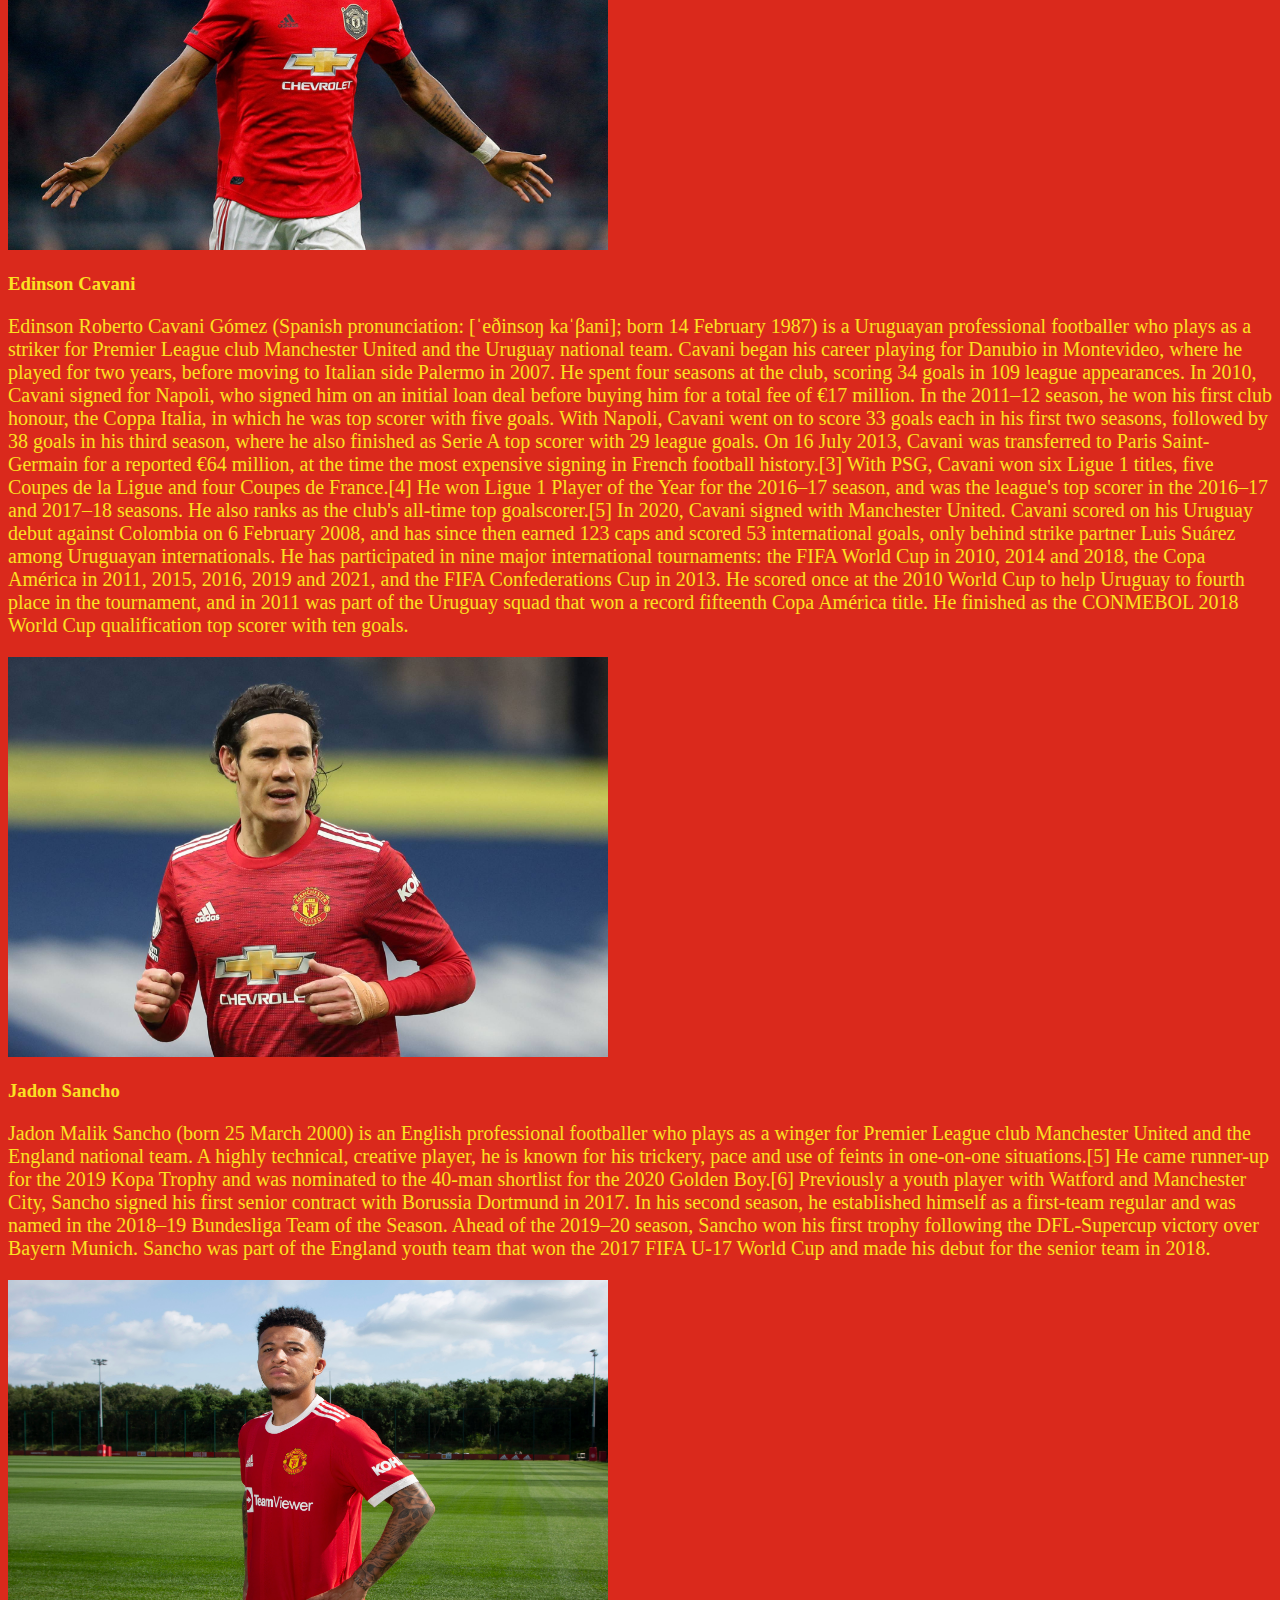
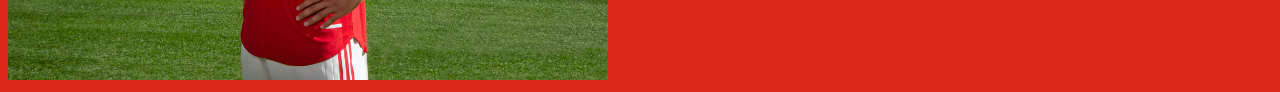
<file: squad.html>
<!DOCTYPE html>
<html>
<head>
	<title>Current Man United Squad</title>
</head>
<link rel="stylesheet" type="text/css" href="ok.css">

<body>
	<ul>
  <li><a  href="man u.html">Home</a></li>
  <li><a  href="man u 2.html">History</a></li>
  <li><a href="legends.html">Legends</a></li>
  <li><a class="active" href="squad.html">Squad</a></li>
  <li><a href="matches.html">Greatest Matches</a></li>
</ul>
<br>
<img src="logo.jpeg" width="200px" height="150px">


<h1>Man United Squad</h1>	
<h1>Goal Keepers</h1>
<p>Manchester United currently have 4 first team goalkeepers, David De Gea, Dean Henderson, Lee Grant and recently bought Tom Heaton
<h3>David De Gea</h3>
<p>David de Gea Quintana (born 7 November 1990) is a Spanish professional footballer who plays as a goalkeeper for Premier League club Manchester United and the Spain national team. He was regarded as one of the best goalkeepers in the world throughout the latter half of the 2010s.[4][5][6]

Born in Madrid and raised in nearby Illescas, De Gea began his playing career with Atlético Madrid, rising through the academy system at the club before making his senior debut in 2009, aged 18. After being made Atlético's first-choice goalkeeper, he helped the team win the UEFA Europa League and the UEFA Super Cup in 2010. His performances subsequently attracted the attention of Manchester United, and De Gea joined the club in June 2011 for £18.9 million, a British record for a goalkeeper at the time.

Since joining Manchester United, De Gea has made over 400 appearances and won a Premier League title, an FA Cup, a League Cup, three Community Shields and the UEFA Europa League. For three consecutive seasons from 2013–14 to 2015–16, he was elected as United's Sir Matt Busby Player of the Year, the first player in the award's history to win on three successive occasions (four in total),[7] as well as being included in four consecutive (five in total) PFA Team of the Year sides from 2015 to 2018. In 2018 he was named in the FIFA FIFPro World11.[8]

Tipped by many as the successor to Iker Casillas as Spain's long-term goalkeeper,[9] De Gea was the captain for the Spain under-21 national team that won the European Championship in 2011 and 2013, and also competed in the 2012 Summer Olympics. He made his debut for the senior team in 2014 and was selected for that year's World Cup. De Gea was named as Spain's starting goalkeeper for the 2016 European Championship and the 2018 FIFA World Cup, receiving criticism for his performance in the latter.[10] He lost his place to Unai Simón for the 2020 European Championship</p>
<img src="de gea.jpeg" width="500px" height="600px">
<h3>Dean Henderson</h3>
<p>Dean Bradley Henderson (born 12 March 1997) is an English professional footballer who plays as a goalkeeper for Premier League club Manchester United and the England national team.

Henderson signed his first professional contract with Manchester United in 2015 and extended it in 2018 for a further two years until 2022. He made his debut for Manchester United against Luton Town in the third round of the EFL Cup in 2020. He has also been loaned out to a number of other teams. Having played in various lower divisions, he made his Premier League debut with Sheffield United in 2019. He has represented England at under-16, under-17, under-20, under-21 and senior levels.Henderson joined the Manchester United academy aged 14, having spent six years at Carlisle United.[4] He first joined the academy in August 2011.[5]

After progressing through the academy, Henderson was among 10 players to join the Academy squad for the 2013–14 season.[6] He became a regular goalkeeper for the U18 team in the 2013–14 season.[7]

In the 2014–15 season, Henderson continued to impress as a regular goalkeeper for the U18 team, as he made 25 appearances but sustained an injury towards the end of the season.[8] Nevertheless, he was among nominees for the Jimmy Murphy Young Player of the Year award but lost out to Axel Tuanzebe.[4] In August 2015, Henderson signed his first professional contract with the club.
<img src="dean.jpeg" width="600px" height="450px">
</p>
<h3>Lee Grant</h3>
<p>Lee Anderson Grant (born 27 January 1983) is an English professional footballer who plays as a goalkeeper for Premier League club Manchester United.

Grant began his professional career with Derby County, making his Football League debut in September 2002. Grant spent five seasons with Derby, during which time he went out on loan to Burnley and Oldham Athletic. He joined Sheffield Wednesday in July 2007 and established himself as first-choice goalkeeper, playing in 136 consecutive matches. He moved to Burnley in July 2010, where he made 126 appearances in three seasons, before returning to Derby County in May 2013. Grant joined Stoke City in August 2016, initially on loan, before a permanent transfer in January 2017. He spent two seasons at Stoke before moving to Manchester United in July 2018.</p>
<img src="lee.jpeg" width="600px" height="450px">

<h3>Tom Heaton</h3>
<p>Thomas David Heaton (born 15 April 1986) is an English professional footballer who plays as a goalkeeper for Premier League club Manchester United and the England national team.

Heaton began his career in the Manchester United academy but was unable to break into the first team and spent time on loan with Swindon Town, Royal Antwerp, Cardiff City, Queens Park Rangers, Rochdale and Wycombe Wanderers, before joining Cardiff permanently after his release by Manchester United in July 2010. He then joined Bristol City on a one-year deal with an option of a second year but turned it down in May 2013 in favour of a move to Burnley, where he remained for six years before joining Aston Villa in 2019. After two years with Aston Villa, he returned to Manchester United in July 2021.

Formerly an international from under-16 to under-21 level, Heaton has been involved in senior England squads since 2015, finally making his senior debut against Australia on 27 May 2016 in a friendly match.</p>
<img src="tom.jpeg" width="600px" height="450px">

<h1>Defenders</h1>
<h3>Harry Maguire</h3>
<p>Jacob Harry Maguire (born 5 March 1993) is an English professional footballer who plays as a centre-back for Premier League club Manchester United and the England national team.

Maguire came through the youth system at Sheffield United before graduating to the first team in 2011. He totalled 166 professional games for the club and was their Player of the Year three consecutive times, also featuring in the PFA Team of the Year for League One as many times. In 2014, he transferred to Hull City for £2.5 million, who loaned him to Wigan Athletic in 2015. He joined Leicester City in 2017 for an initial fee of £12 million. Two years later, he moved to Manchester United for a fee believed to be £80 million, a world-record amount for a defender, and within six months was appointed the club captain.

Maguire played one match for England under-21 in 2012. In October 2017, he made his senior debut, and he was chosen for the 2018 FIFA World Cup squad.</p>
<img src="harry.jpeg" height="500px" width="550px">
<h3>Victor Lindelof</h3>
<p>Victor Jörgen Nilsson Lindelöf (born 17 July 1994) is a Swedish professional footballer who plays as a defender for Premier League club Manchester United and the Sweden national team. Mainly a centre-back, he can also play as a right-back.[4]

Lindelöf began his career in Sweden at Västerås SK, making his debut in October 2009. In December 2011, he agreed to move to Benfica in Portugal, initially representing the club at youth and B levels. After making his first-team debut in September 2013, he continued to appear for the club at B level, while also winning three Primeira Liga titles. He joined Manchester United in July 2017.

Lindelöf has represented Sweden at under-17, under-19, under-21, and senior levels. He was inside the winning squad of the 2015 UEFA European Under-21 Championship. He made his senior international debut in March 2016 and represented his country at UEFA Euro 2016, the 2018 FIFA World Cup and UEFA Euro 2020.</p>
<img src="victor.jpeg" height="500px" width="500px">
<h3>Luke Shaw</h3>
<p>Luke Paul Hoare Shaw (born 12 July 1995) is an English professional footballer who plays as a left-back for Premier League club Manchester United and the England national team.

Originally a member of Southampton's youth system, Shaw made his first-team debut for the club in January 2012, and signed his first professional contract in May that year before becoming a regular in the Southampton team over the next two seasons. In June 2014, Shaw was signed by Manchester United for £30 million, then a world record transfer fee for a teenager.

On 5 March 2014, he made his senior international debut for the England team in a 1–0 friendly win against Denmark, and later that year was selected in the squad for the FIFA World Cup. He scored his first international goal in the UEFA Euro 2020 Final, which was also the fastest ever scored in a UEFA European Championship final and fifth fastest in the tournament’s history.[4]</p1>
<img src="luke.jpeg" height="500px" width="500px">
<h3>Aaron Wan Bissaka</h3>
<p>Aaron Wan-Bissaka (born 26 November 1997) is an English professional footballer who plays as a right-back for Premier League club Manchester United.

Wan-Bissaka began his career with Crystal Palace and was named as the club's Player of the Year for the 2018–19 season. In 2019, he moved to Manchester United for an initial fee of £45 million, with another £5 million due in potential bonuses.

He is of Congolese descent and made one appearance for DR Congo under-20s in 2015. He has gone on to represent the country of his birth, England, at under-20 and under-21 levels.</p>
<img src="wan.jpeg" width="500px" height="500px">
<h1>Midfielders</h1>
<h3>Paul POgba</h3>
<p>Paul Labile Pogba (born 15 March 1993) is a French professional footballer who plays for Premier League club Manchester United and the France national team. He operates primarily as a central midfielder, but can also be deployed as an attacking midfielder, defensive midfielder and deep-lying playmaker.[4]

Born in Lagny-sur-Marne, Pogba joined the youth team of Ligue 1 side Le Havre in 2007, before a protracted transfer brought him to Manchester United two years later. After beginning his senior career with Manchester United two years later, limited appearances persuaded him to depart to join Italian side Juventus on a free transfer in 2012, where he helped the club to four consecutive Serie A titles, as well as two Coppa Italia and two Supercoppa Italiana titles. During his time in Italy, Pogba further established himself as one of the most promising young players in the world and received the Golden Boy award in 2013, followed by the Bravo Award in 2014. In 2016, Pogba was named to the 2015 UEFA Team of the Year, as well as the 2015 FIFA FIFPro World XI, after helping Juventus to the 2015 UEFA Champions League Final, their first in 12 years.

Pogba's performances at Juventus led to him returning to Manchester United in 2016 for a then-world record transfer fee of €105 million (£89.3 million).[5] The fee paid for him remains the highest paid by an English club.[6] In his first season back, he won the League Cup and the Europa League.[7] In the 2018–19 season, he was named to the PFA Team of the Year.

Internationally, Pogba captained France to victory at the 2013 FIFA U-20 World Cup and took home the award for the Best Player for his performances during the tournament. He made his debut for the senior team a year later and featured prominently at the 2014 FIFA World Cup, where he was awarded the Best Young Player Award for his performances. He later represented his nation at UEFA Euro 2016 on home soil, where he finished as a runner-up, before winning the 2018 FIFA World Cup, scoring in the final.</p1>
<img src="pogba.jpeg" width="600px" height="450px">
<h3>Bruno Fernandes</h3>
<p>Bruno Miguel Borges Fernandes (European Portuguese: [ˈbɾunu fɨɾˈnɐ̃dɨʃ]; born 8 September 1994) is a Portuguese professional footballer who plays as a midfielder for Premier League club Manchester United and the Portugal national team.

Born in Maia, Porto, Fernandes started his career at Italian Serie B side Novara but soon made a move to Serie A side Udinese in 2013, followed by Sampdoria three years later. After five years in Italy, he signed with Sporting CP in 2017, where he was named club captain. He won back-to-back Taças da Liga in 2018 and 2019, as well as the Taça de Portugal, leading to him being named Primeira Liga Player of the Year in both seasons. In 2018–19, he scored a record of 33 goals in all competitions, making him the highest-scoring Portuguese midfielder and the highest-scoring midfielder in Europe in a single season. Fernandes' performances sparked the interest of several Premier League clubs, with Manchester United signing him for an initial €55 million (£47 million) in January 2020, becoming the second-highest fee for a Portuguese player leaving the domestic league.

Fernandes made his senior debut for Portugal in November 2017, after previously being capped at under-19, under-20 and under-21 levels. He also represented Portugal at the 2016 Summer Olympics. He was chosen in Portugal's squads for the 2018 FIFA World Cup, 2019 UEFA Nations League Finals and UEFA Euro 2020, winning the 2019 competition on home soil while being named in the Team of the Tournament.</p>
<img src="bruno.jpeg" width="400px" height="600px">
<h3>Scott Mctominay</h3>
<p>Scott Francis McTominay (born 8 December 1996) is a professional footballer who plays as a central midfielder for Premier League club Manchester United and the Scotland national team.

McTominay is a graduate of the Manchester United youth academy and made his senior debut for the club in May 2017. Born in England, he qualified to play for Scotland through his Scottish father. He made his senior international debut in March 2018, and represented the side at UEFA Euro 2020.</p>
<img src="scott.jpeg" width="600px"  height="500px">
<h1>Forwards</h1>
<h3>Marcus Rashford</h3>
<p>Marcus Rashford MBE (born 31 October 1997) is an English professional footballer who plays as a forward for Premier League club Manchester United and the England national team.

A Manchester United player from the age of seven, Rashford scored two goals on both his first-team debut against Midtjylland in the UEFA Europa League in February 2016 and his Premier League debut against Arsenal three days later. He also scored in his first Manchester derby, as well as on his EFL Cup and UEFA Champions League debuts. With United, Rashford has so far won the FA Cup, EFL Cup, FA Community Shield and Europa League.

Rashford scored on his England debut in May 2016, becoming the youngest English player to score in his first senior international match. He played at the UEFA Euro 2016 as the tournament's youngest player, and also represented England at both the 2018 FIFA World Cup and the UEFA Euro 2020.

He is a campaigner against racism, homelessness and child hunger in the United Kingdom. Rashford has been praised for using his platform to be a political activist and philanthropist to drive societal change. For his efforts, he has received widespread praise, and has been recognised for his efforts from organisations both in and outside of sport, and was subject of a mural painted by street artist Akse in Withington.</p>
<img src="rashyy.jpeg" width="600px" height="400px">
<h3>Edinson Cavani</h3>
<p>Edinson Roberto Cavani Gómez (Spanish pronunciation: [ˈeðinsoŋ kaˈβani]; born 14 February 1987) is a Uruguayan professional footballer who plays as a striker for Premier League club Manchester United and the Uruguay national team.

Cavani began his career playing for Danubio in Montevideo, where he played for two years, before moving to Italian side Palermo in 2007. He spent four seasons at the club, scoring 34 goals in 109 league appearances. In 2010, Cavani signed for Napoli, who signed him on an initial loan deal before buying him for a total fee of €17 million. In the 2011–12 season, he won his first club honour, the Coppa Italia, in which he was top scorer with five goals. With Napoli, Cavani went on to score 33 goals each in his first two seasons, followed by 38 goals in his third season, where he also finished as Serie A top scorer with 29 league goals.

On 16 July 2013, Cavani was transferred to Paris Saint-Germain for a reported €64 million, at the time the most expensive signing in French football history.[3] With PSG, Cavani won six Ligue 1 titles, five Coupes de la Ligue and four Coupes de France.[4] He won Ligue 1 Player of the Year for the 2016–17 season, and was the league's top scorer in the 2016–17 and 2017–18 seasons. He also ranks as the club's all-time top goalscorer.[5] In 2020, Cavani signed with Manchester United.

Cavani scored on his Uruguay debut against Colombia on 6 February 2008, and has since then earned 123 caps and scored 53 international goals, only behind strike partner Luis Suárez among Uruguayan internationals. He has participated in nine major international tournaments: the FIFA World Cup in 2010, 2014 and 2018, the Copa América in 2011, 2015, 2016, 2019 and 2021, and the FIFA Confederations Cup in 2013. He scored once at the 2010 World Cup to help Uruguay to fourth place in the tournament, and in 2011 was part of the Uruguay squad that won a record fifteenth Copa América title. He finished as the CONMEBOL 2018 World Cup qualification top scorer with ten goals.</p>
<img src="cavani.jpeg" width="600px" height="400px">
<h3>Jadon Sancho</h3>
<p>Jadon Malik Sancho (born 25 March 2000) is an English professional footballer who plays as a winger for Premier League club Manchester United and the England national team. A highly technical, creative player, he is known for his trickery, pace and use of feints in one-on-one situations.[5] He came runner-up for the 2019 Kopa Trophy and was nominated to the 40-man shortlist for the 2020 Golden Boy.[6]

Previously a youth player with Watford and Manchester City, Sancho signed his first senior contract with Borussia Dortmund in 2017. In his second season, he established himself as a first-team regular and was named in the 2018–19 Bundesliga Team of the Season. Ahead of the 2019–20 season, Sancho won his first trophy following the DFL-Supercup victory over Bayern Munich.

Sancho was part of the England youth team that won the 2017 FIFA U-17 World Cup and made his debut for the senior team in 2018.</p>
<img src="sanchooooo.jpeg" width="600px" height="400px">


	

</body>
</html>
</file>
<file: ok.css>
body{
	background-color:#DA291C;
	color: #FBE122;
}

h1{
	font-size: 50px;
	color: #FBE122 ;
	text-align: center;  
	border: 2px solid #FBE122;


}
p{
	font-size: 20px;
	color: #FBE122;


}
ul {
  list-style-type: none;
  margin: 0;
  padding: 0;
  overflow: hidden;
  background-color: #333;
}

li {
  float: left;
}

li a {
  display: block;
  color: white;
  text-align: center;
  padding: 14px 16px;
  text-decoration: none;
}

li a:hover:not(.active) {
  background-color: #DA291C;
}

.active {
  background-color: #FBE122;
}
.newh1 {font-size: 30px;
	color:#black ;
	text-align: center;  
	border: 5px solid #black;
}

}
</file>
